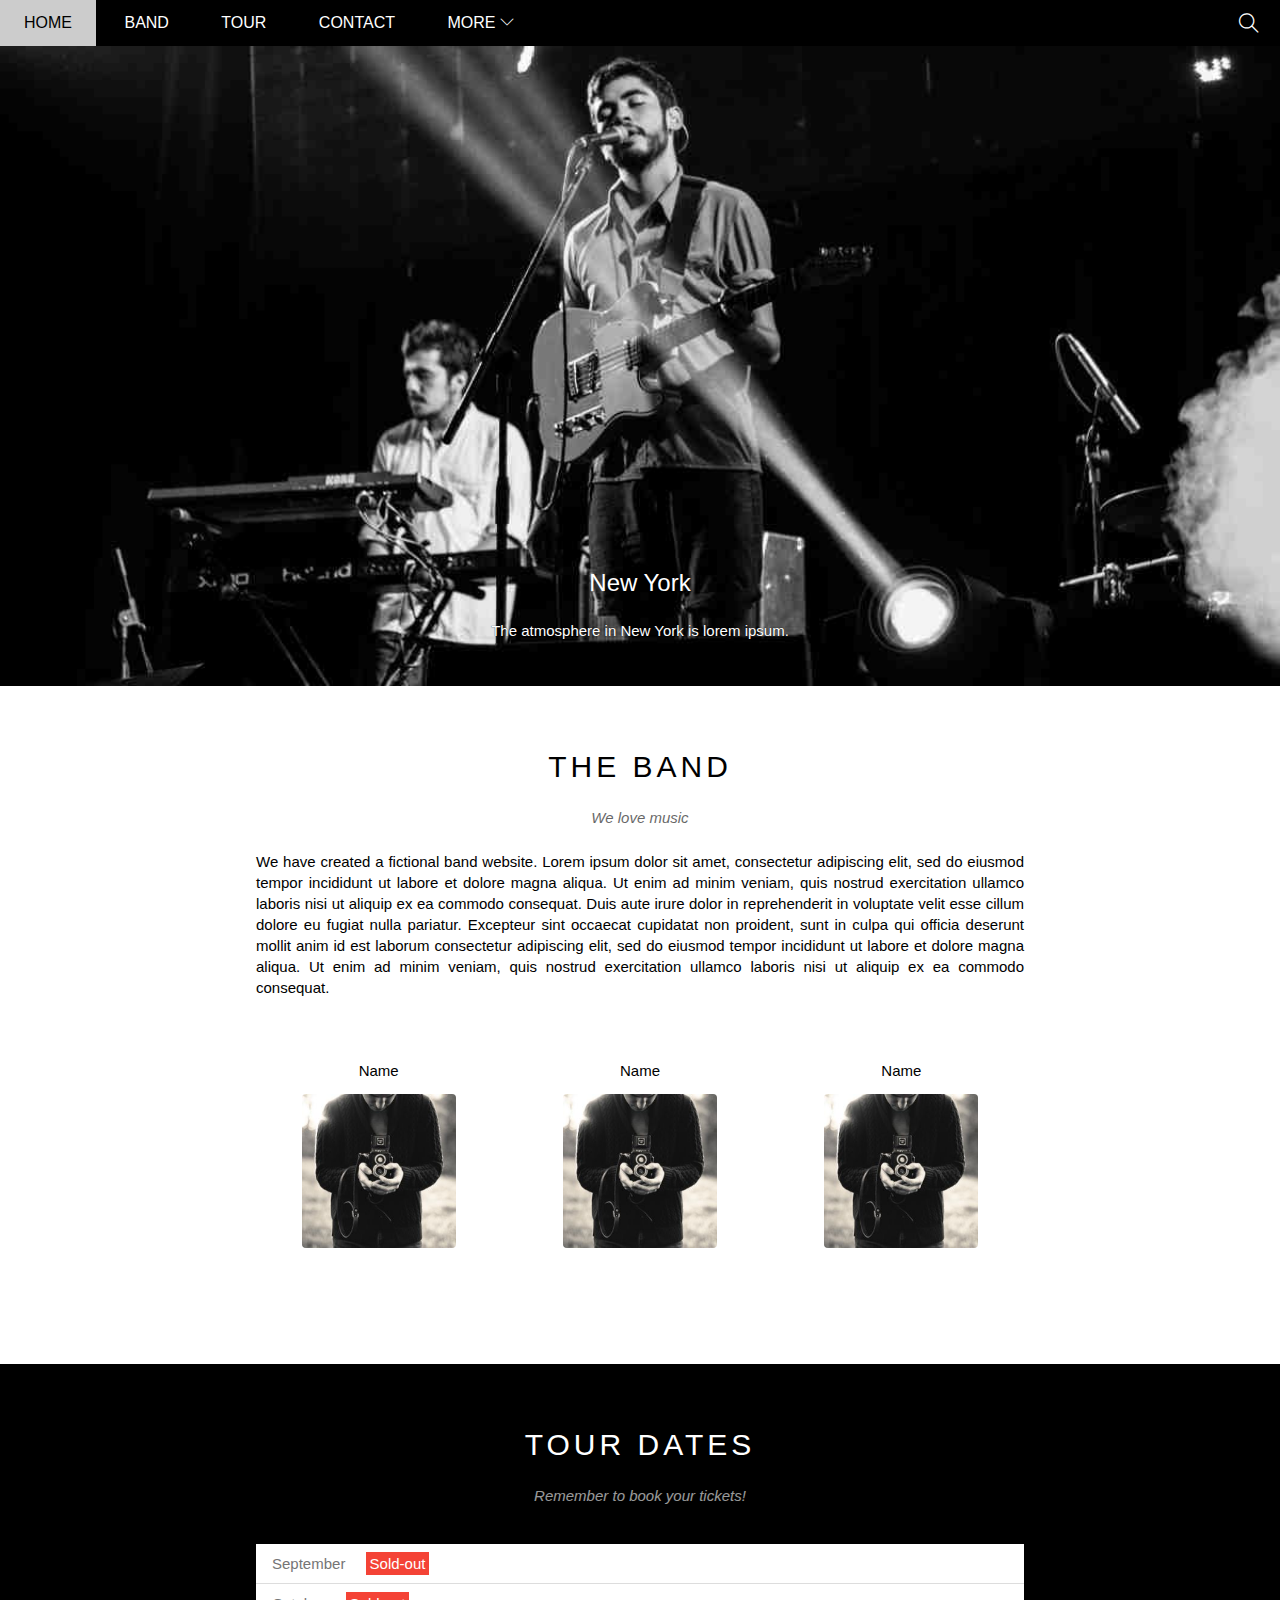
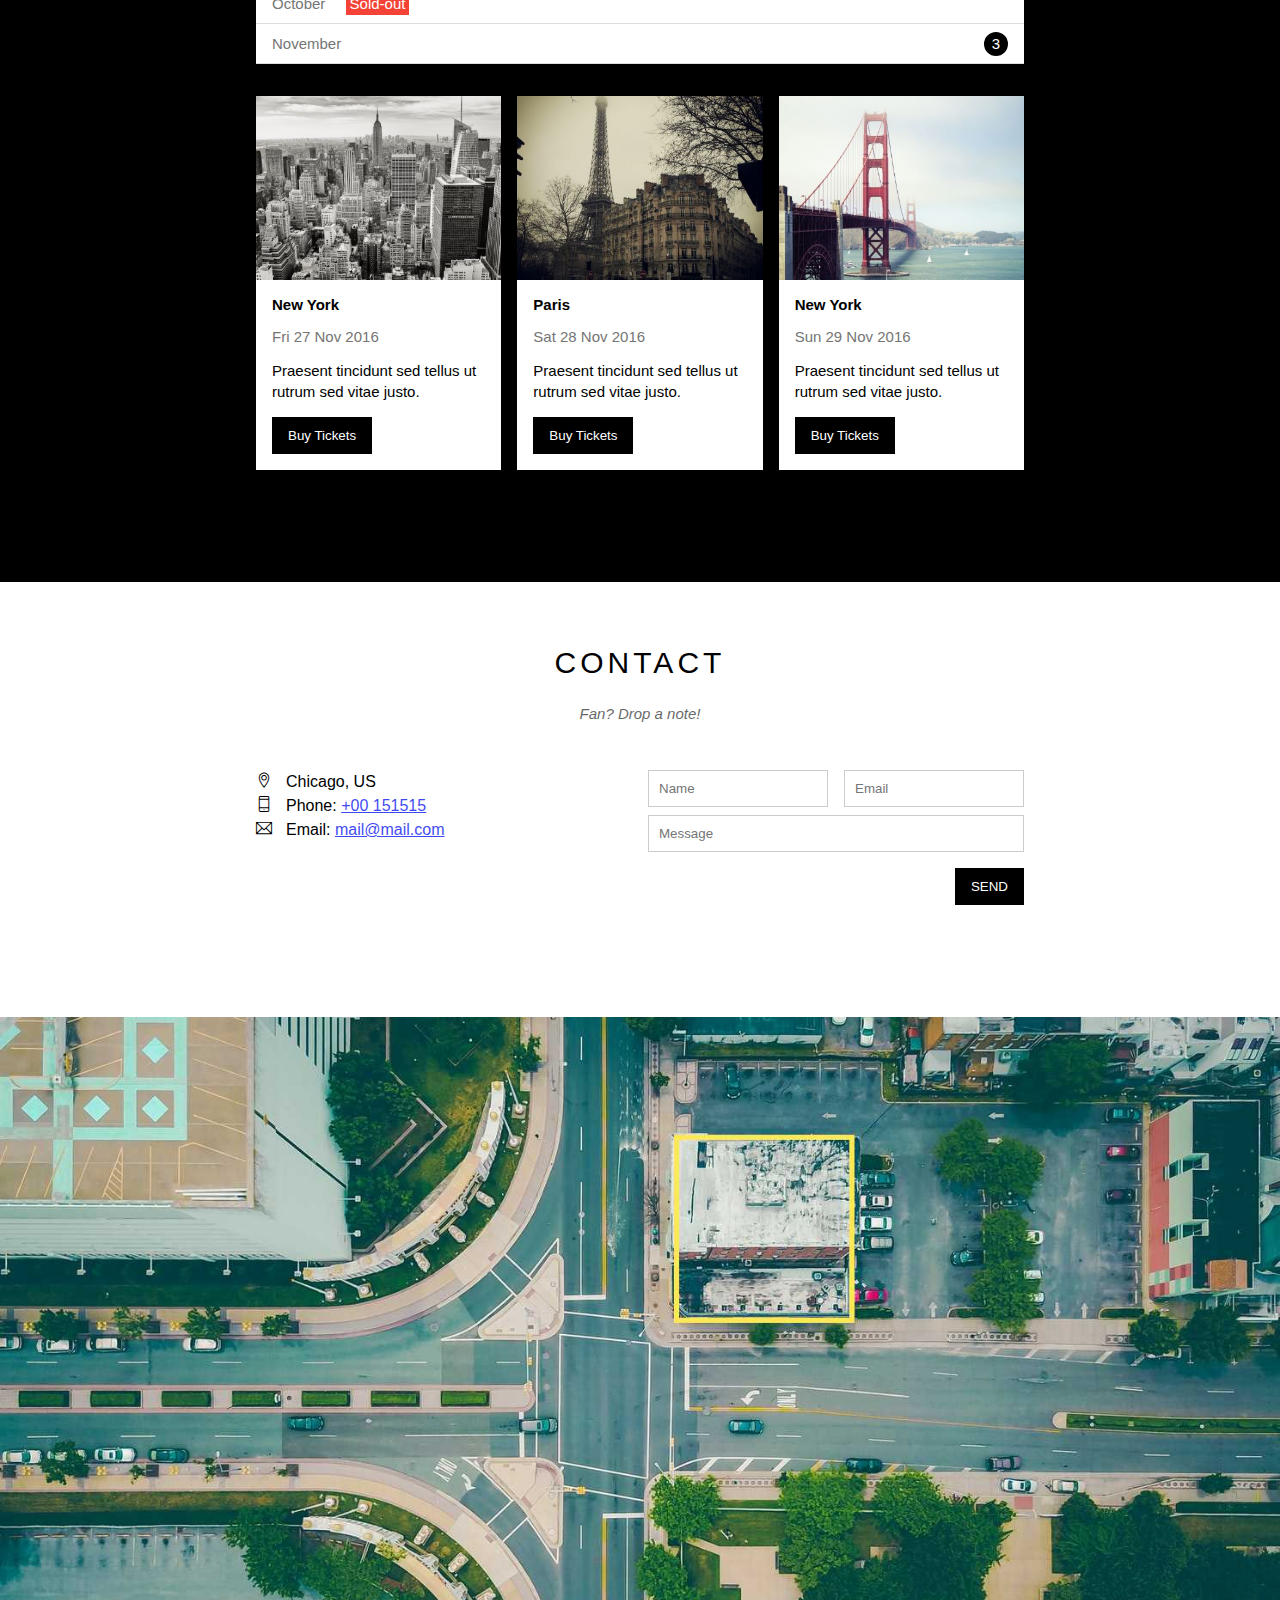
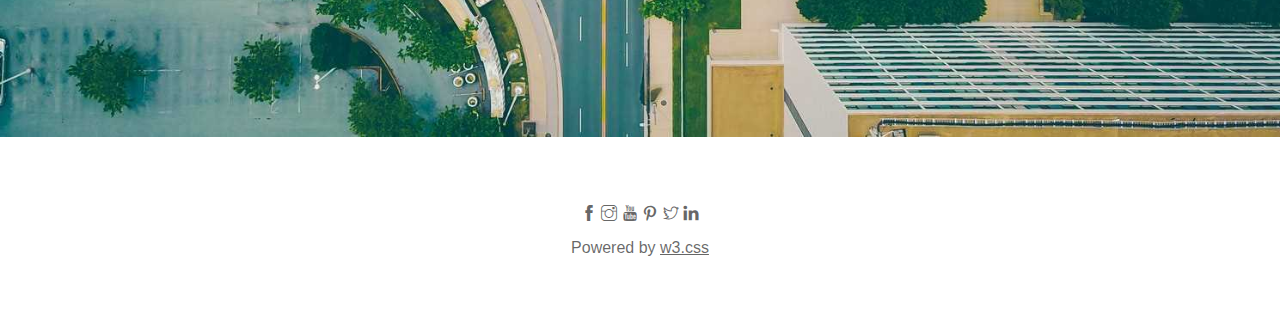
<file: index.html>
<!DOCTYPE html>
<html lang="en">
<head>
    <meta charset="UTF-8">
    <meta name="viewport" content="width=device-width, initial-scale=1.0">
    <title>The band</title>
    <link rel="stylesheet" href="./assets/css/style.css">
    <link rel="stylesheet" href="./assets/css/responsive.css">
    <link rel="stylesheet" href="./assets/img/themify-icons/themify-icons.css">
</head>
<body>
    <div id="main">
        <div id="header">
            <!-- Begin: Nav -->
            <ul id="nav">
                <li><a href="#">Home</a></li>
                <li><a href="#band">Band</a></li>
                <li><a href="#tour">Tour</a></li>
                <li><a href="#contact">Contact</a></li>
                <li>
                    <a href="#">
                        More
                        <i class="nav-arrow-down ti-angle-down"></i>
                    </a>
                    <ul class="subnav">
                        <li><a href="#">Merchandise</a></li>
                        <li><a href="#">Extras</a></li>
                        <li><a href="#">Meida</a></li>
                    </ul>
                </li>
            </ul>
            <!-- End: Nav-->

            <!-- Mobile menu button -->
            <div id="mobile-menu" class="mobile-menu-btn">
                <i class="menu-icon ti-menu"></i>
            </div>

            <!-- Search button -->
             <div class="search-btn">
                <i class="search-icon ti-search"></i>
             </div>
        </div>

        <div id="slider">
            <div class="text-content">
                <h2 class="text-heading">New York</h2>
                <div class="text-description">The atmosphere in New York is lorem ipsum.</div>
            </div>
        </div>

        <div id="content">
            <!-- Band section -->
            <div id="band" class="content-section">
                <h2 class="section-heading">THE BAND</h2>
                <p class="section-sub-heading">We love music</p>
                <p class="about-text">We have created a fictional band website. Lorem ipsum dolor sit amet, consectetur adipiscing elit, sed do eiusmod tempor incididunt ut labore et dolore magna aliqua. Ut enim ad minim veniam, quis nostrud exercitation ullamco laboris nisi ut aliquip ex ea commodo consequat. Duis aute irure dolor in reprehenderit in voluptate velit esse cillum dolore eu fugiat nulla pariatur. Excepteur sint occaecat cupidatat non proident, sunt in culpa qui officia deserunt mollit anim id est laborum consectetur adipiscing elit, sed do eiusmod tempor incididunt ut labore et dolore magna aliqua. Ut enim ad minim veniam, quis nostrud exercitation ullamco laboris nisi ut aliquip ex ea commodo consequat.
                </p>                
                <div class="row members-list">
                    <div class="col col-third s-col-full mt-32 text-center">
                        <p class="member-name">Name</p>
                        <img src="./assets/img/band/member1.jpg" alt="" class="member-img">
                    </div>
                    <div class="col col-third s-col-full mt-32 text-center">
                        <p class="member-name">Name</p>
                        <img src="./assets/img/band/member1.jpg" alt="" class="member-img">
                    </div>
                    <div class="col col-third s-col-full mt-32 text-center">
                        <p class="member-name">Name</p>
                        <img src="./assets/img/band/member1.jpg" alt="" class="member-img">
                    </div>
                </div>
            </div>

            <!-- Tour section -->
             <div id="tour" class="tour-section">
                 <div class="content-section">
                    <h2 class="section-heading text-while">TOUR DATES</h2>
                    <p class="section-sub-heading text-while">Remember to book your tickets!</p>
                    <!-- Tickets -->
             <ul class="tickets-list">
                <li>September <span class="sold-out">Sold-out</span></li>
                <li>October <span class="sold-out">Sold-out</span></li>
                <li>November <span class="quantity">3</span></li>
             </ul>

             <!-- Places -->
              <div class="row places-list">
                <div class="col col-third s-col-full mt-16">
                    <img src="./assets/img/places/place1.jpg" alt="New York" class="place-img">
                    <div class="place-body">
                        <h3 class="place-heading">New York</h3>
                        <p class="place-time">Fri 27 Nov 2016</p>
                        <p class="place-desc">Praesent tincidunt sed tellus ut rutrum sed vitae justo.</p>
                        <button class="btn s-full-width js-buy-ticket">Buy Tickets</button>
                    </div>
                </div>
                <div class="col col-third s-col-full mt-16">
                    <img src="./assets/img/places/place2.jpg" alt="Paris" class="place-img">
                    <div class="place-body">
                        <h3 class="place-heading">Paris</h3>
                        <p class="place-time">Sat 28 Nov 2016</p>
                        <p class="place-desc">Praesent tincidunt sed tellus ut rutrum sed vitae justo.</p>
                        <button class="btn s-full-width js-buy-ticket">Buy Tickets</button>
                    </div>
                </div>
                <div class="col col-third s-col-full mt-16">
                    <img src="./assets/img/places/place3.jpg" alt="San Francisco" class="place-img">
                    <div class="place-body">
                        <h3 class="place-heading">New York</h3>
                        <p class="place-time">Sun 29 Nov 2016</p>
                        <p class="place-desc">Praesent tincidunt sed tellus ut rutrum sed vitae justo.</p>
                        <button class="btn s-full-width js-buy-ticket">Buy Tickets</button>
                    </div>
                </div>
              </div>
            </div>
             
            </div>

            <!-- Begin: Contact section -->
            <div id="contact" class="content-section">
                <h2 class="section-heading">CONTACT</h2>
                <p class="section-sub-heading">Fan? Drop a note!</p>

                <div class="row contact-content">
                    <div class="col col-half s-col-full contact-info">
                        <p><i class="ti-location-pin"></i>Chicago, US</p>
                        <p><i class="ti-mobile"></i>Phone: <a href="tel:+00 151515">+00 151515</a></p>
                        <p><i class="ti-email"></i>Email: <a href="mailto:mail@mail.com">mail@mail.com</a></p>
                    </div>
                    <div class="col col-half s-col-full contact-form">
                        <form action="">
                            <div class="row">
                                <div class="col col-half s-col-full">
                                    <input type="text" name="" placeholder="Name" required id="" class="form-control">
                                </div>
                                <div class="col col-half s-col-full s-mt-8">
                                    <input type="email" name="" placeholder="Email" required id="" class="form-control">
                                </div>
                            </div>
                            <div class="row mt-8">
                                <div class="col col-full">
                                    <input type="text" name="" placeholder="Message" required id="" class="form-control">
                                </div>
                            </div>
                            <input class="contact-submit-btn btn pull-right mt-16 s-full-width" type="submit" value="SEND">
                        </form>
                    </div>
                </div>
            </div>
            <!-- End: Contact section -->
             
            <div class="map-section">
                <img src="./assets/img/map.jpg" alt="Map">
            </div>
        </div>

        <div id="footer">
            <div class="socials-list">
                <a href=""><i class="ti-facebook"></i></a>
                <a href=""><i class="ti-instagram"></i></a>
                <a href=""><i class="ti-youtube"></i></a>
                <a href=""><i class="ti-pinterest"></i></a>
                <a href=""><i class="ti-twitter"></i></a>
                <a href=""><i class="ti-linkedin"></i></a>
            </div>
            <p class="copyright">Powered by <a href="">w3.css</a></p>
        </div>
            
    <div class="modal js-modal">
        <div class="modal-container js-modal-container">
            <div class="modal-close js-modal-close">
                <i class="modal-close ti-close"></i>
            </div>
            <header class="modal-header">
                <i class="modal-heading-icon ti-bag"></i>
                Tickets
            </header>

            <div class="modal-body">
                <label for="quantity" class="modal-label">
                    <i class="ti-shopping-cart"></i>
                    Tickets, $15 per person
                </label>
                <input id="quantity" type="text" class="modal-input" placeholder="How many?">

                <label for="ticket-email" class="modal-label">
                    <i class="ti-user"></i>
                    Send To
                </label>
                <input id="ticket-email" type="email" class="modal-input" placeholder="Enter email">

                <button id="buy-tickets">
                    Pay <i class="ti-check"></i>
                </button>
            </div>

            <footer class="modal-footer">
                <p class="modal-help">Need <a href="">help?</a></p>
            </footer>
        </div>
    </div>
    <script>
        var header = document.getElementById('header');
        var mobileMenu = document.getElementById('mobile-menu');
        var headerHeight = header.clientHeight;

        // Đóng/mở mobile menu
        mobileMenu.onclick = function() {
            var isClosed = header.cleintHeight === headerHeight;
            if (isClosed) {
                header.style.height = 'auto';
            } else {
                header.style.height = null;
            }
        }

        // Tự động đóng khi chọn menu
        var menuItems = document.querySelectorAll('#nav li a[href*="#"]');
        for (var i = 0; i < menuItems.length; i++) {
            var menuItem = menuItems[i];
            
            menuItem.onclick = function(event) {
                var isParentMenu = this.nextElementSibling && this.nextElementSibling.classList.contains('subnav');
                if (!isParentMenu) {
                    header.style.height = null;
                } else {
                    event.preventDefault();
                }
            }
        }
    </script>

    <script>
        const buyBtns = document.querySelectorAll('.js-buy-ticket')
        const modal = document.querySelector('.js-modal')
        const modalContainer = document.querySelector('.js-modal-container')
        const modalClose = document.querySelector('.js-modal-close')

        // Hàm hiển thị modal mua vé (thêm class open vào modal)
        function showByTickets() {
            modal.classList.add('open')
        }
        
        // Hàm ẩn modal mua vé (gỡ bỏ class open của modal)
        function hideByTickets() {
            modal.classList.remove('open')
        }

        // Lặp qua từng thẻ button và nghe hành vi click
        for (const buyBtn of buyBtns) {
            buyBtn.addEventListener('click', showByTickets)
        }

        // Nghe hành vi click vào button close  
        modalClose.addEventListener('click', hideByTickets)

        modal.addEventListener('click', hideByTickets)

        modalContainer.addEventListener('click', function(event) {
            event.stopPropagation()
        })
    </script>

    <script>
        var header = document.getElementById('header');
        var mobileMenu = document.getElementById('mobile-menu');
        var headerHeight = header.clientHeight;

        mobileMenu.onclick = function() {
            var isClosed = header.clientHeight === headerHeight;
            if (isClosed) {
                header.style.height = 'auto';
            } else {
                header.style.height = null;
            }
        }
    </script>
</body>
</html>
</file>
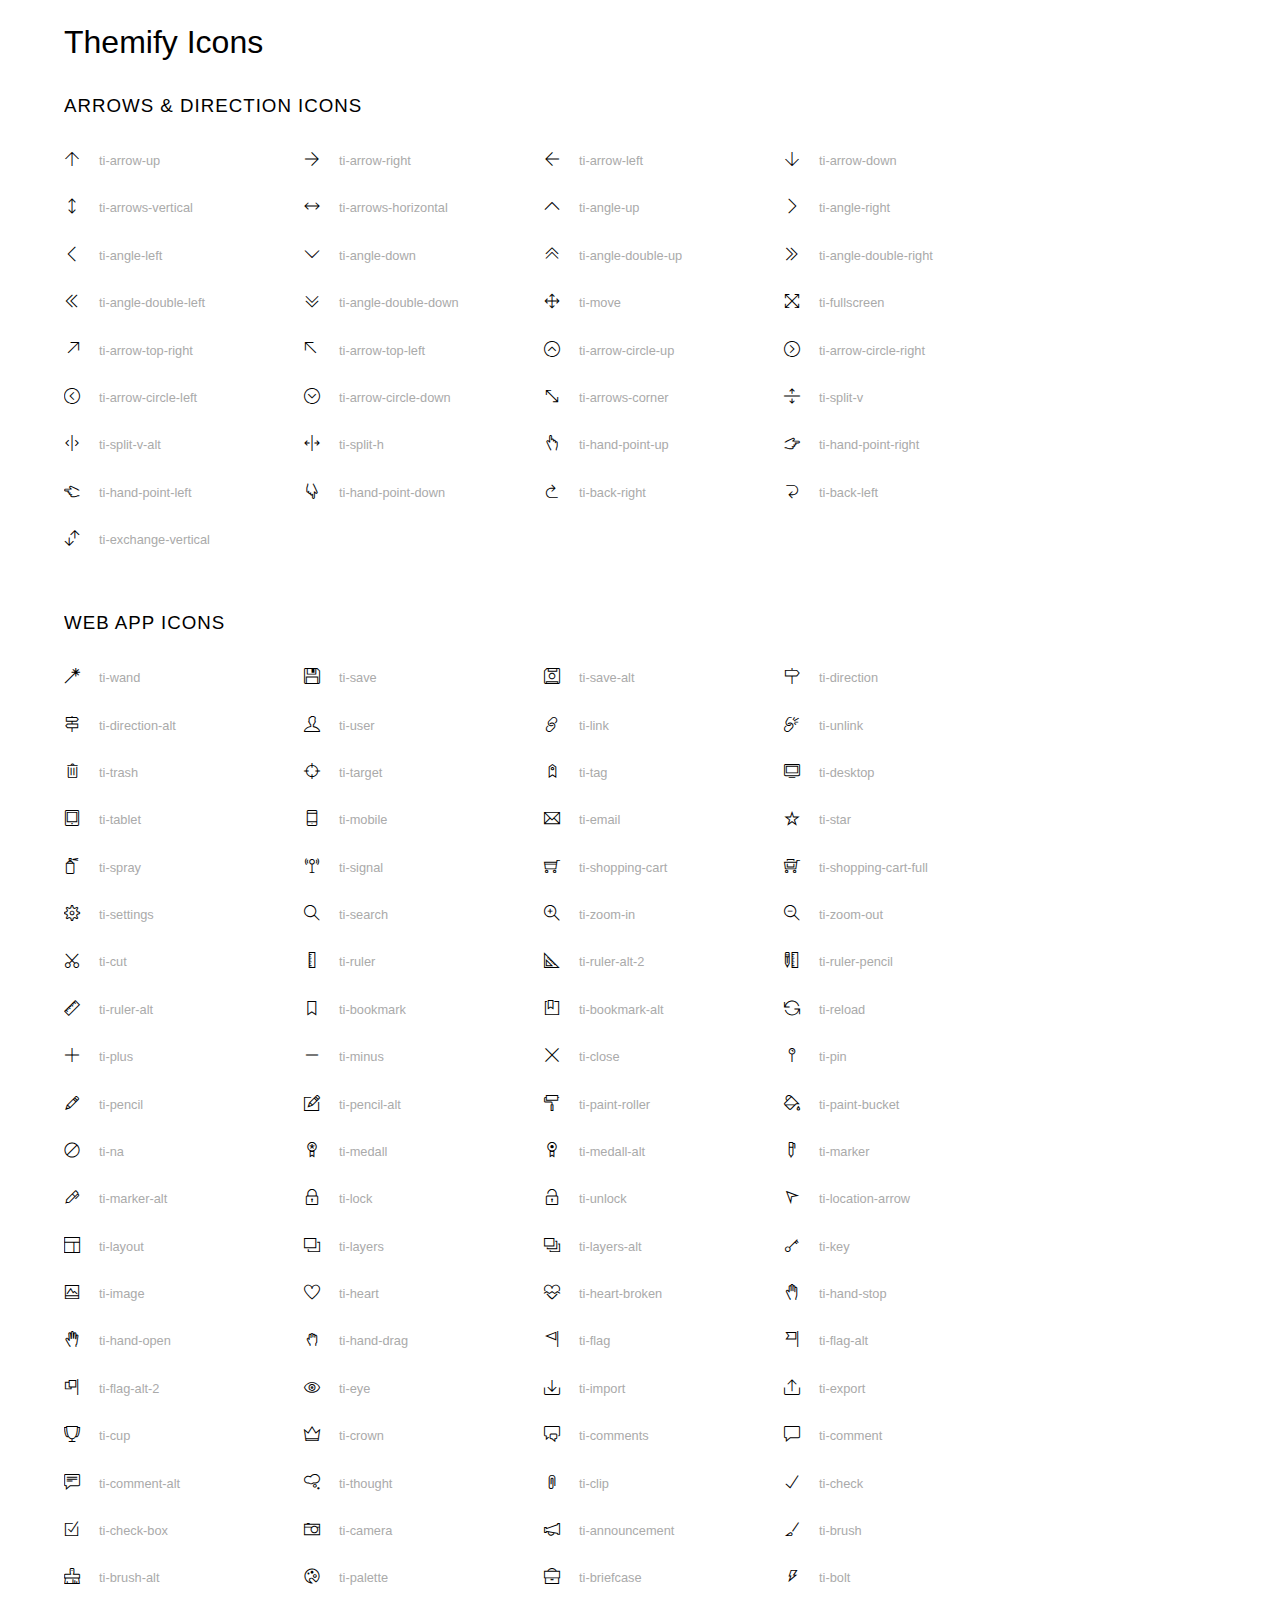
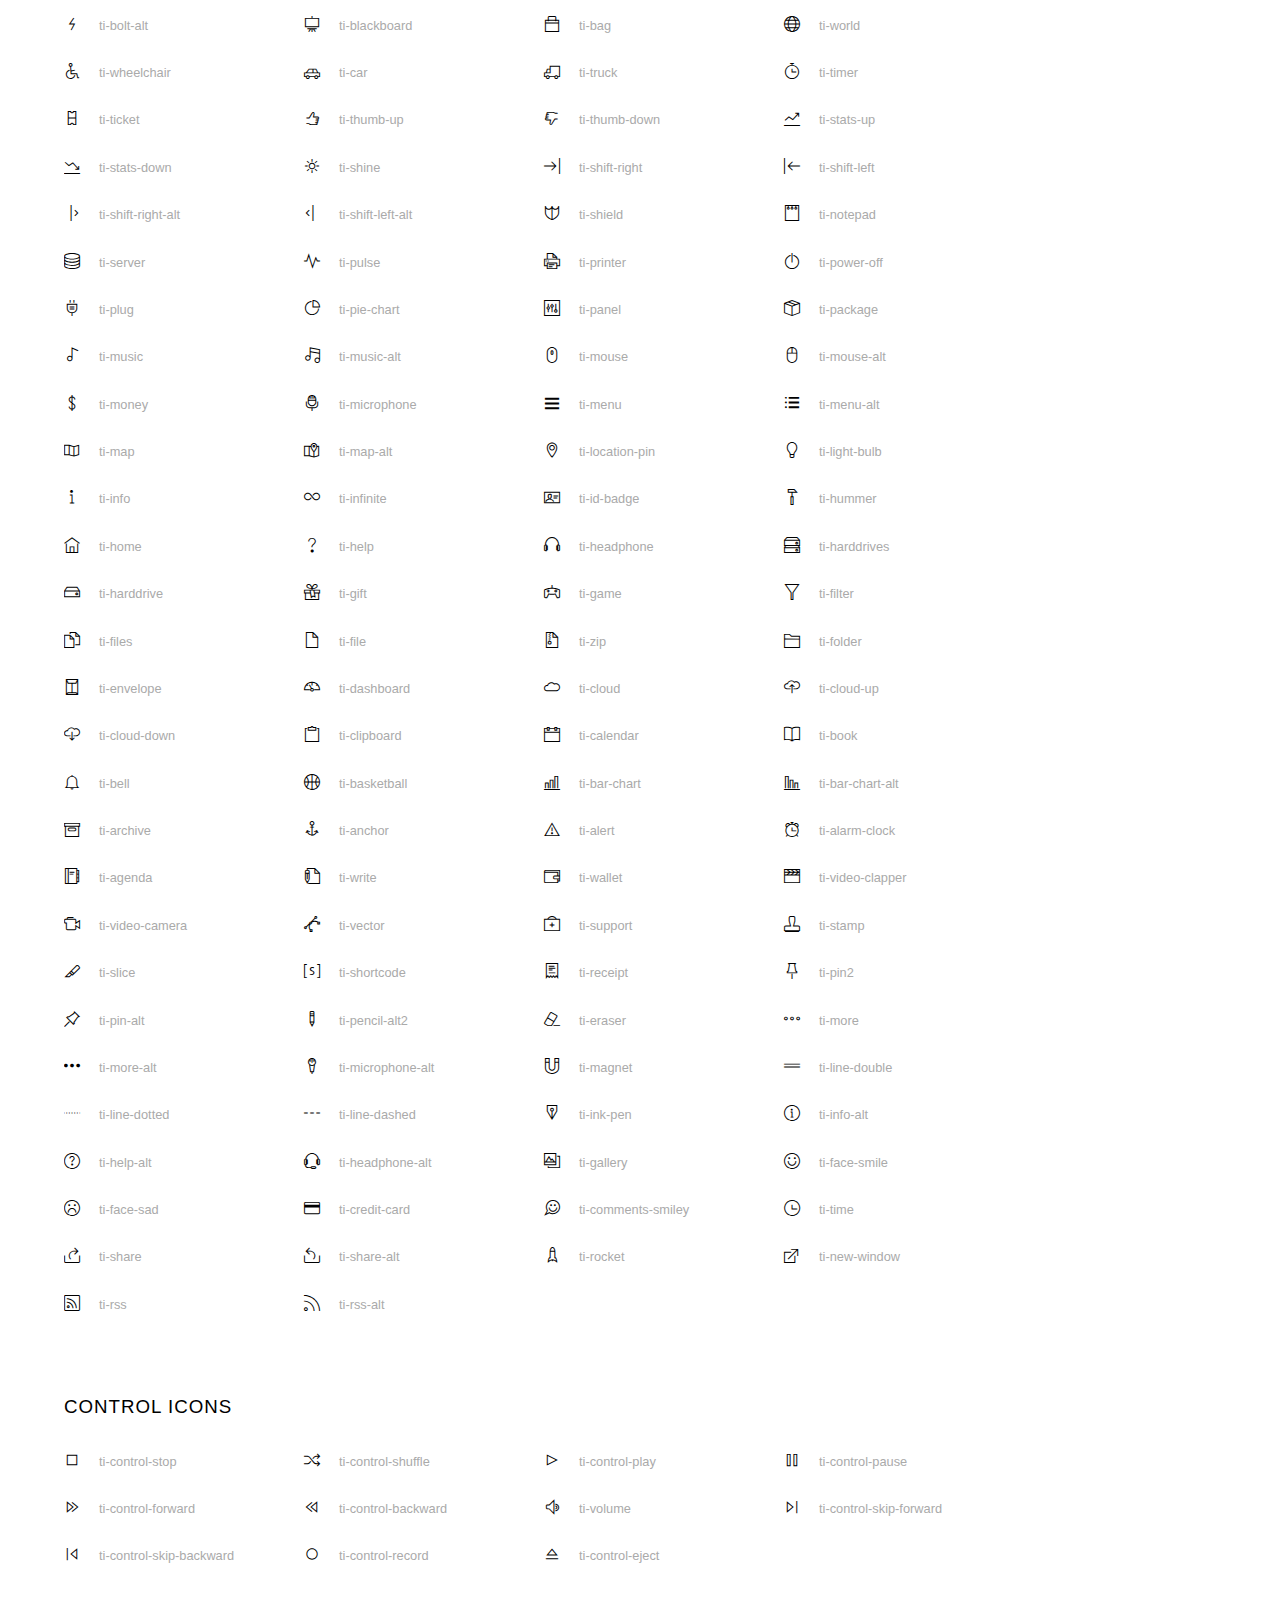
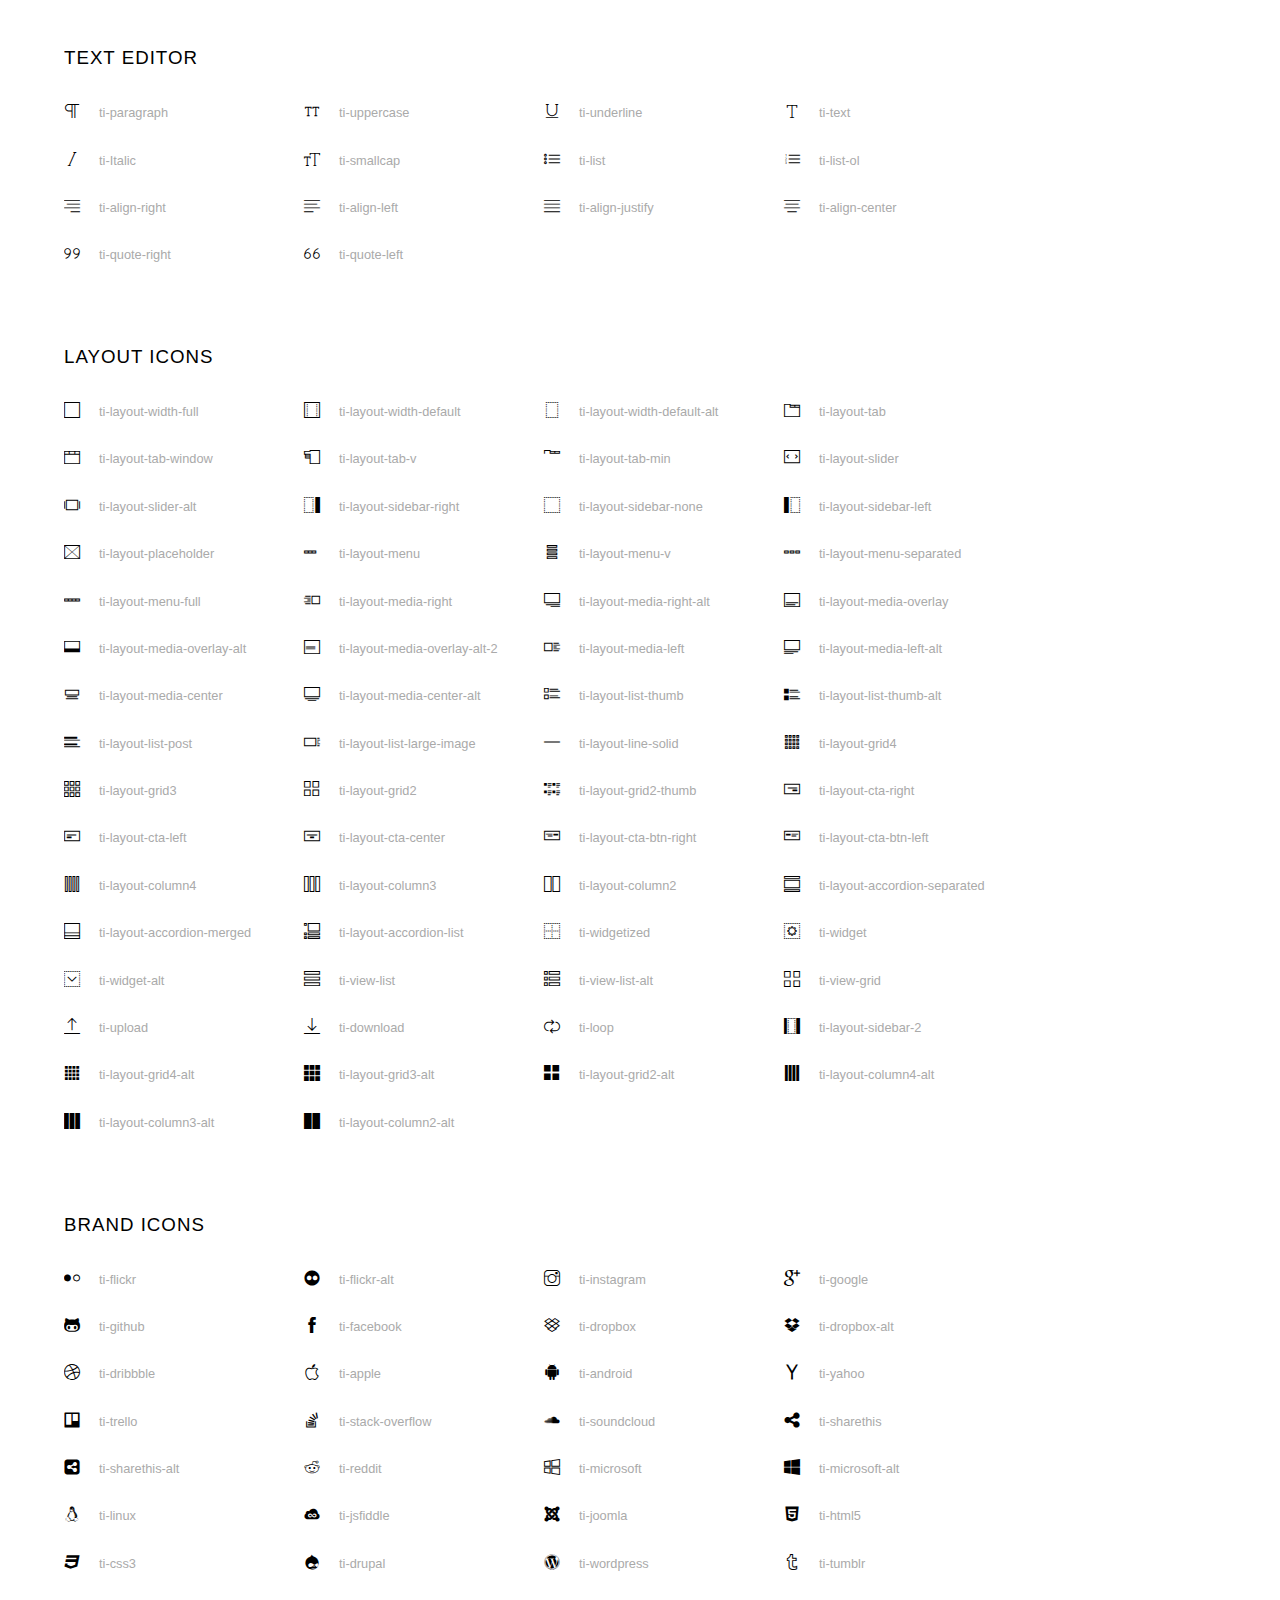
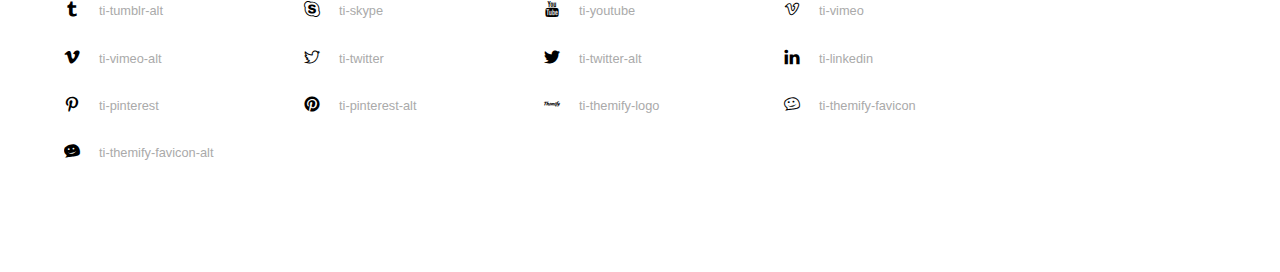
<file: assets/img/themify-icons/index.html>
<!doctype html>
<html>
<head>
	<meta charset="utf-8">
	<title>Themify Icon Font</title>
	<meta name="viewport" content="width=device-width">
	<link rel="stylesheet" href="demo-files/demo.css">
	<link rel="stylesheet" href="themify-icons.css">
	<!--[if lt IE 8]><!-->
	<link rel="stylesheet" href="ie7/ie7.css">
	<!--<![endif]-->
</head>
<body>
	<h1>Themify Icons</h1>

	<div class="icon-section">

		<div class="icon-section">
			<h3>Arrows &amp; Direction Icons </h3>

			<div class="icon-container">
				<span class="ti-arrow-up"></span><span class="icon-name"> ti-arrow-up</span>
			</div>
			<div class="icon-container">
				<span class="ti-arrow-right"></span><span class="icon-name"> ti-arrow-right</span>
			</div>
			<div class="icon-container">
				<span class="ti-arrow-left"></span><span class="icon-name"> ti-arrow-left</span>
			</div>
			<div class="icon-container">
				<span class="ti-arrow-down"></span><span class="icon-name"> ti-arrow-down</span>
			</div>
			<div class="icon-container">
				<span class="ti-arrows-vertical"></span><span class="icon-name"> ti-arrows-vertical</span>
			</div>
			<div class="icon-container">
				<span class="ti-arrows-horizontal"></span><span class="icon-name"> ti-arrows-horizontal</span>
			</div>
			<div class="icon-container">
				<span class="ti-angle-up"></span><span class="icon-name"> ti-angle-up</span>
			</div>
			<div class="icon-container">
				<span class="ti-angle-right"></span><span class="icon-name"> ti-angle-right</span>
			</div>
			<div class="icon-container">
				<span class="ti-angle-left"></span><span class="icon-name"> ti-angle-left</span>
			</div>
			<div class="icon-container">
				<span class="ti-angle-down"></span><span class="icon-name"> ti-angle-down</span>
			</div>	
			<div class="icon-container">
				<span class="ti-angle-double-up"></span><span class="icon-name"> ti-angle-double-up</span>
			</div>
			<div class="icon-container">
				<span class="ti-angle-double-right"></span><span class="icon-name"> ti-angle-double-right</span>
			</div>
			<div class="icon-container">
				<span class="ti-angle-double-left"></span><span class="icon-name"> ti-angle-double-left</span>
			</div>
			<div class="icon-container">
				<span class="ti-angle-double-down"></span><span class="icon-name"> ti-angle-double-down</span>
			</div>					
			<div class="icon-container">
				<span class="ti-move"></span><span class="icon-name"> ti-move</span>
			</div>
			<div class="icon-container">
				<span class="ti-fullscreen"></span><span class="icon-name"> ti-fullscreen</span>
			</div>
			<div class="icon-container">
				<span class="ti-arrow-top-right"></span><span class="icon-name"> ti-arrow-top-right</span>
			</div>
			<div class="icon-container">
				<span class="ti-arrow-top-left"></span><span class="icon-name"> ti-arrow-top-left</span>
			</div>
			<div class="icon-container">
				<span class="ti-arrow-circle-up"></span><span class="icon-name"> ti-arrow-circle-up</span>
			</div>
			<div class="icon-container">
				<span class="ti-arrow-circle-right"></span><span class="icon-name"> ti-arrow-circle-right</span>
			</div>
			<div class="icon-container">
				<span class="ti-arrow-circle-left"></span><span class="icon-name"> ti-arrow-circle-left</span>
			</div>
			<div class="icon-container">
				<span class="ti-arrow-circle-down"></span><span class="icon-name"> ti-arrow-circle-down</span>
			</div>
			<div class="icon-container">
				<span class="ti-arrows-corner"></span><span class="icon-name"> ti-arrows-corner</span>
			</div>
			<div class="icon-container">
				<span class="ti-split-v"></span><span class="icon-name"> ti-split-v</span>
			</div>

			<div class="icon-container">
				<span class="ti-split-v-alt"></span><span class="icon-name"> ti-split-v-alt</span>
			</div>
			<div class="icon-container">
				<span class="ti-split-h"></span><span class="icon-name"> ti-split-h</span>
			</div>
			<div class="icon-container">
				<span class="ti-hand-point-up"></span><span class="icon-name"> ti-hand-point-up</span>
			</div>
			<div class="icon-container">
				<span class="ti-hand-point-right"></span><span class="icon-name"> ti-hand-point-right</span>
			</div>
			<div class="icon-container">
				<span class="ti-hand-point-left"></span><span class="icon-name"> ti-hand-point-left</span>
			</div>
			<div class="icon-container">
				<span class="ti-hand-point-down"></span><span class="icon-name"> ti-hand-point-down</span>
			</div>
			<div class="icon-container">
				<span class="ti-back-right"></span><span class="icon-name"> ti-back-right</span>
			</div>
			<div class="icon-container">
				<span class="ti-back-left"></span><span class="icon-name"> ti-back-left</span>
			</div>
			<div class="icon-container">
				<span class="ti-exchange-vertical"></span><span class="icon-name"> ti-exchange-vertical</span>
			</div>

		</div> <!-- Arrows Icons -->



		<h3>Web App Icons</h3>
		
		<div class="icon-section">

			<div class="icon-container">
				<span class="ti-wand"></span><span class="icon-name"> ti-wand</span>
			</div>
			<div class="icon-container">
				<span class="ti-save"></span><span class="icon-name"> ti-save</span>
			</div>
			<div class="icon-container">
				<span class="ti-save-alt"></span><span class="icon-name"> ti-save-alt</span>
			</div>

			<div class="icon-container">
				<span class="ti-direction"></span><span class="icon-name"> ti-direction</span>
			</div>
			<div class="icon-container">
				<span class="ti-direction-alt"></span><span class="icon-name"> ti-direction-alt</span>
			</div>
			<div class="icon-container">
				<span class="ti-user"></span><span class="icon-name"> ti-user</span>
			</div>
			<div class="icon-container">
				<span class="ti-link"></span><span class="icon-name"> ti-link</span>
			</div>
			<div class="icon-container">
				<span class="ti-unlink"></span><span class="icon-name"> ti-unlink</span>
			</div>
			<div class="icon-container">
				<span class="ti-trash"></span><span class="icon-name"> ti-trash</span>
			</div>
			<div class="icon-container">
				<span class="ti-target"></span><span class="icon-name"> ti-target</span>
			</div>
			<div class="icon-container">
				<span class="ti-tag"></span><span class="icon-name"> ti-tag</span>
			</div>
			<div class="icon-container">
				<span class="ti-desktop"></span><span class="icon-name"> ti-desktop</span>
			</div>
			<div class="icon-container">
				<span class="ti-tablet"></span><span class="icon-name"> ti-tablet</span>
			</div>
			<div class="icon-container">
				<span class="ti-mobile"></span><span class="icon-name"> ti-mobile</span>
			</div>
			<div class="icon-container">
				<span class="ti-email"></span><span class="icon-name"> ti-email</span>
			</div>	
			<div class="icon-container">
				<span class="ti-star"></span><span class="icon-name"> ti-star</span>
			</div>
			<div class="icon-container">
				<span class="ti-spray"></span><span class="icon-name"> ti-spray</span>
			</div>
			<div class="icon-container">
				<span class="ti-signal"></span><span class="icon-name"> ti-signal</span>
			</div>
			<div class="icon-container">
				<span class="ti-shopping-cart"></span><span class="icon-name"> ti-shopping-cart</span>
			</div>
			<div class="icon-container">
				<span class="ti-shopping-cart-full"></span><span class="icon-name"> ti-shopping-cart-full</span>
			</div>
			<div class="icon-container">
				<span class="ti-settings"></span><span class="icon-name"> ti-settings</span>
			</div>
			<div class="icon-container">
				<span class="ti-search"></span><span class="icon-name"> ti-search</span>
			</div>
			<div class="icon-container">
				<span class="ti-zoom-in"></span><span class="icon-name"> ti-zoom-in</span>
			</div>
			<div class="icon-container">
				<span class="ti-zoom-out"></span><span class="icon-name"> ti-zoom-out</span>
			</div>
			<div class="icon-container">
				<span class="ti-cut"></span><span class="icon-name"> ti-cut</span>
			</div>
			<div class="icon-container">
				<span class="ti-ruler"></span><span class="icon-name"> ti-ruler</span>
			</div>
			<div class="icon-container">
				<span class="ti-ruler-alt-2"></span><span class="icon-name"> ti-ruler-alt-2</span>
			</div>			
			<div class="icon-container">
				<span class="ti-ruler-pencil"></span><span class="icon-name"> ti-ruler-pencil</span>
			</div>
			<div class="icon-container">
				<span class="ti-ruler-alt"></span><span class="icon-name"> ti-ruler-alt</span>
			</div>
			<div class="icon-container">
				<span class="ti-bookmark"></span><span class="icon-name"> ti-bookmark</span>
			</div>
			<div class="icon-container">
				<span class="ti-bookmark-alt"></span><span class="icon-name"> ti-bookmark-alt</span>
			</div>
			<div class="icon-container">
				<span class="ti-reload"></span><span class="icon-name"> ti-reload</span>
			</div>
			<div class="icon-container">
				<span class="ti-plus"></span><span class="icon-name"> ti-plus</span>
			</div>
			<div class="icon-container">
				<span class="ti-minus"></span><span class="icon-name"> ti-minus</span>
			</div>
			<div class="icon-container">
				<span class="ti-close"></span><span class="icon-name"> ti-close</span>
			</div>			
			<div class="icon-container">
				<span class="ti-pin"></span><span class="icon-name"> ti-pin</span>
			</div>
			<div class="icon-container">
				<span class="ti-pencil"></span><span class="icon-name"> ti-pencil</span>
			</div>
					
		  	<div class="icon-container">
				<span class="ti-pencil-alt"></span><span class="icon-name"> ti-pencil-alt</span>
			</div>
			<div class="icon-container">
				<span class="ti-paint-roller"></span><span class="icon-name"> ti-paint-roller</span>
			</div>
			<div class="icon-container">
				<span class="ti-paint-bucket"></span><span class="icon-name"> ti-paint-bucket</span>
			</div>
			<div class="icon-container">
				<span class="ti-na"></span><span class="icon-name"> ti-na</span>
			</div>
			<div class="icon-container">
				<span class="ti-medall"></span><span class="icon-name"> ti-medall</span>
			</div>
			<div class="icon-container">
				<span class="ti-medall-alt"></span><span class="icon-name"> ti-medall-alt</span>
			</div>
			<div class="icon-container">
				<span class="ti-marker"></span><span class="icon-name"> ti-marker</span>
			</div>
			<div class="icon-container">
				<span class="ti-marker-alt"></span><span class="icon-name"> ti-marker-alt</span>
			</div>

			<div class="icon-container">
				<span class="ti-lock"></span><span class="icon-name"> ti-lock</span>
			</div>
			<div class="icon-container">
				<span class="ti-unlock"></span><span class="icon-name"> ti-unlock</span>
			</div>
			<div class="icon-container">
				<span class="ti-location-arrow"></span><span class="icon-name"> ti-location-arrow</span>
			</div>
			<div class="icon-container">
				<span class="ti-layout"></span><span class="icon-name"> ti-layout</span>
			</div>
			<div class="icon-container">
				<span class="ti-layers"></span><span class="icon-name"> ti-layers</span>
			</div>
			<div class="icon-container">
				<span class="ti-layers-alt"></span><span class="icon-name"> ti-layers-alt</span>
			</div>
			<div class="icon-container">
				<span class="ti-key"></span><span class="icon-name"> ti-key</span>
			</div>
			<div class="icon-container">
				<span class="ti-image"></span><span class="icon-name"> ti-image</span>
			</div>
			<div class="icon-container">
				<span class="ti-heart"></span><span class="icon-name"> ti-heart</span>
			</div>
			<div class="icon-container">
				<span class="ti-heart-broken"></span><span class="icon-name"> ti-heart-broken</span>
			</div>
			<div class="icon-container">
				<span class="ti-hand-stop"></span><span class="icon-name"> ti-hand-stop</span>
			</div>
			<div class="icon-container">
				<span class="ti-hand-open"></span><span class="icon-name"> ti-hand-open</span>
			</div>
			<div class="icon-container">
				<span class="ti-hand-drag"></span><span class="icon-name"> ti-hand-drag</span>
			</div>
			<div class="icon-container">
				<span class="ti-flag"></span><span class="icon-name"> ti-flag</span>
			</div>
			<div class="icon-container">
				<span class="ti-flag-alt"></span><span class="icon-name"> ti-flag-alt</span>
			</div>
			<div class="icon-container">
				<span class="ti-flag-alt-2"></span><span class="icon-name"> ti-flag-alt-2</span>
			</div>
			<div class="icon-container">
				<span class="ti-eye"></span><span class="icon-name"> ti-eye</span>
			</div>
			<div class="icon-container">
				<span class="ti-import"></span><span class="icon-name"> ti-import</span>
			</div>			
			<div class="icon-container">
				<span class="ti-export"></span><span class="icon-name"> ti-export</span>
			</div>
			<div class="icon-container">
				<span class="ti-cup"></span><span class="icon-name"> ti-cup</span>
			</div>
			<div class="icon-container">
				<span class="ti-crown"></span><span class="icon-name"> ti-crown</span>
			</div>
			<div class="icon-container">
				<span class="ti-comments"></span><span class="icon-name"> ti-comments</span>
			</div>
			<div class="icon-container">
				<span class="ti-comment"></span><span class="icon-name"> ti-comment</span>
			</div>
			<div class="icon-container">
				<span class="ti-comment-alt"></span><span class="icon-name"> ti-comment-alt</span>
			</div>
			<div class="icon-container">
				<span class="ti-thought"></span><span class="icon-name"> ti-thought</span>
			</div>			
			<div class="icon-container">
				<span class="ti-clip"></span><span class="icon-name"> ti-clip</span>
			</div>

			<div class="icon-container">
				<span class="ti-check"></span><span class="icon-name"> ti-check</span>
			</div>
			<div class="icon-container">
				<span class="ti-check-box"></span><span class="icon-name"> ti-check-box</span>
			</div>
			<div class="icon-container">
				<span class="ti-camera"></span><span class="icon-name"> ti-camera</span>
			</div>
			<div class="icon-container">
				<span class="ti-announcement"></span><span class="icon-name"> ti-announcement</span>
			</div>
			<div class="icon-container">
				<span class="ti-brush"></span><span class="icon-name"> ti-brush</span>
			</div>
			<div class="icon-container">
				<span class="ti-brush-alt"></span><span class="icon-name"> ti-brush-alt</span>
			</div>
			<div class="icon-container">
				<span class="ti-palette"></span><span class="icon-name"> ti-palette</span>
			</div>			
			<div class="icon-container">
				<span class="ti-briefcase"></span><span class="icon-name"> ti-briefcase</span>
			</div>
			<div class="icon-container">
				<span class="ti-bolt"></span><span class="icon-name"> ti-bolt</span>
			</div>
			<div class="icon-container">
				<span class="ti-bolt-alt"></span><span class="icon-name"> ti-bolt-alt</span>
			</div>
			<div class="icon-container">
				<span class="ti-blackboard"></span><span class="icon-name"> ti-blackboard</span>
			</div>
			<div class="icon-container">
				<span class="ti-bag"></span><span class="icon-name"> ti-bag</span>
			</div>
			<div class="icon-container">
				<span class="ti-world"></span><span class="icon-name"> ti-world</span>
			</div>
			<div class="icon-container">
				<span class="ti-wheelchair"></span><span class="icon-name"> ti-wheelchair</span>
			</div>
			<div class="icon-container">
				<span class="ti-car"></span><span class="icon-name"> ti-car</span>
			</div>
			<div class="icon-container">
				<span class="ti-truck"></span><span class="icon-name"> ti-truck</span>
			</div>
			<div class="icon-container">
				<span class="ti-timer"></span><span class="icon-name"> ti-timer</span>
			</div>
			<div class="icon-container">
				<span class="ti-ticket"></span><span class="icon-name"> ti-ticket</span>
			</div>
			<div class="icon-container">
				<span class="ti-thumb-up"></span><span class="icon-name"> ti-thumb-up</span>
			</div>
			<div class="icon-container">
				<span class="ti-thumb-down"></span><span class="icon-name"> ti-thumb-down</span>
			</div>

			<div class="icon-container">
				<span class="ti-stats-up"></span><span class="icon-name"> ti-stats-up</span>
			</div>
			<div class="icon-container">
				<span class="ti-stats-down"></span><span class="icon-name"> ti-stats-down</span>
			</div>
			<div class="icon-container">
				<span class="ti-shine"></span><span class="icon-name"> ti-shine</span>
			</div>
			<div class="icon-container">
				<span class="ti-shift-right"></span><span class="icon-name"> ti-shift-right</span>
			</div>
			<div class="icon-container">
				<span class="ti-shift-left"></span><span class="icon-name"> ti-shift-left</span>
			</div>

			<div class="icon-container">
				<span class="ti-shift-right-alt"></span><span class="icon-name"> ti-shift-right-alt</span>
			</div>
			<div class="icon-container">
				<span class="ti-shift-left-alt"></span><span class="icon-name"> ti-shift-left-alt</span>
			</div>
			<div class="icon-container">
				<span class="ti-shield"></span><span class="icon-name"> ti-shield</span>
			</div>
			<div class="icon-container">
				<span class="ti-notepad"></span><span class="icon-name"> ti-notepad</span>
			</div>
			<div class="icon-container">
				<span class="ti-server"></span><span class="icon-name"> ti-server</span>
			</div>

			<div class="icon-container">
				<span class="ti-pulse"></span><span class="icon-name"> ti-pulse</span>
			</div>
			<div class="icon-container">
				<span class="ti-printer"></span><span class="icon-name"> ti-printer</span>
			</div>
			<div class="icon-container">
				<span class="ti-power-off"></span><span class="icon-name"> ti-power-off</span>
			</div>
			<div class="icon-container">
				<span class="ti-plug"></span><span class="icon-name"> ti-plug</span>
			</div>
			<div class="icon-container">
				<span class="ti-pie-chart"></span><span class="icon-name"> ti-pie-chart</span>
			</div>

			<div class="icon-container">
				<span class="ti-panel"></span><span class="icon-name"> ti-panel</span>
			</div>
			<div class="icon-container">
				<span class="ti-package"></span><span class="icon-name"> ti-package</span>
			</div>
			<div class="icon-container">
				<span class="ti-music"></span><span class="icon-name"> ti-music</span>
			</div>
			<div class="icon-container">
				<span class="ti-music-alt"></span><span class="icon-name"> ti-music-alt</span>
			</div>
			<div class="icon-container">
				<span class="ti-mouse"></span><span class="icon-name"> ti-mouse</span>
			</div>
			<div class="icon-container">
				<span class="ti-mouse-alt"></span><span class="icon-name"> ti-mouse-alt</span>
			</div>
			<div class="icon-container">
				<span class="ti-money"></span><span class="icon-name"> ti-money</span>
			</div>
			<div class="icon-container">
				<span class="ti-microphone"></span><span class="icon-name"> ti-microphone</span>
			</div>
			<div class="icon-container">
				<span class="ti-menu"></span><span class="icon-name"> ti-menu</span>
			</div>
			<div class="icon-container">
				<span class="ti-menu-alt"></span><span class="icon-name"> ti-menu-alt</span>
			</div>
			<div class="icon-container">
				<span class="ti-map"></span><span class="icon-name"> ti-map</span>
			</div>
			<div class="icon-container">
				<span class="ti-map-alt"></span><span class="icon-name"> ti-map-alt</span>
			</div>

			<div class="icon-container">
				<span class="ti-location-pin"></span><span class="icon-name"> ti-location-pin</span>
			</div>

			<div class="icon-container">
				<span class="ti-light-bulb"></span><span class="icon-name"> ti-light-bulb</span>
			</div>
			<div class="icon-container">
				<span class="ti-info"></span><span class="icon-name"> ti-info</span>
			</div>
			<div class="icon-container">
				<span class="ti-infinite"></span><span class="icon-name"> ti-infinite</span>
			</div>
			<div class="icon-container">
				<span class="ti-id-badge"></span><span class="icon-name"> ti-id-badge</span>
			</div>
			<div class="icon-container">
				<span class="ti-hummer"></span><span class="icon-name"> ti-hummer</span>
			</div>
			<div class="icon-container">
				<span class="ti-home"></span><span class="icon-name"> ti-home</span>
			</div>
			<div class="icon-container">
				<span class="ti-help"></span><span class="icon-name"> ti-help</span>
			</div>
			<div class="icon-container">
				<span class="ti-headphone"></span><span class="icon-name"> ti-headphone</span>
			</div>
			<div class="icon-container">
				<span class="ti-harddrives"></span><span class="icon-name"> ti-harddrives</span>
			</div>
			<div class="icon-container">
				<span class="ti-harddrive"></span><span class="icon-name"> ti-harddrive</span>
			</div>
			<div class="icon-container">
				<span class="ti-gift"></span><span class="icon-name"> ti-gift</span>
			</div>
			<div class="icon-container">
				<span class="ti-game"></span><span class="icon-name"> ti-game</span>
			</div>
			<div class="icon-container">
				<span class="ti-filter"></span><span class="icon-name"> ti-filter</span>
			</div>
			<div class="icon-container">
				<span class="ti-files"></span><span class="icon-name"> ti-files</span>
			</div>
			<div class="icon-container">
				<span class="ti-file"></span><span class="icon-name"> ti-file</span>
			</div>
			<div class="icon-container">
				<span class="ti-zip"></span><span class="icon-name"> ti-zip</span>
			</div>
			<div class="icon-container">
				<span class="ti-folder"></span><span class="icon-name"> ti-folder</span>
			</div>			
			<div class="icon-container">
				<span class="ti-envelope"></span><span class="icon-name"> ti-envelope</span>
			</div>


			<div class="icon-container">
				<span class="ti-dashboard"></span><span class="icon-name"> ti-dashboard</span>
			</div>
			<div class="icon-container">
				<span class="ti-cloud"></span><span class="icon-name"> ti-cloud</span>
			</div>
			<div class="icon-container">
				<span class="ti-cloud-up"></span><span class="icon-name"> ti-cloud-up</span>
			</div>
			<div class="icon-container">
				<span class="ti-cloud-down"></span><span class="icon-name"> ti-cloud-down</span>
			</div>
			<div class="icon-container">
				<span class="ti-clipboard"></span><span class="icon-name"> ti-clipboard</span>
			</div>
			<div class="icon-container">
				<span class="ti-calendar"></span><span class="icon-name"> ti-calendar</span>
			</div>
			<div class="icon-container">
				<span class="ti-book"></span><span class="icon-name"> ti-book</span>
			</div>
			<div class="icon-container">
				<span class="ti-bell"></span><span class="icon-name"> ti-bell</span>
			</div>
			<div class="icon-container">
				<span class="ti-basketball"></span><span class="icon-name"> ti-basketball</span>
			</div>
			<div class="icon-container">
				<span class="ti-bar-chart"></span><span class="icon-name"> ti-bar-chart</span>
			</div>
			<div class="icon-container">
				<span class="ti-bar-chart-alt"></span><span class="icon-name"> ti-bar-chart-alt</span>
			</div>


			<div class="icon-container">
				<span class="ti-archive"></span><span class="icon-name"> ti-archive</span>
			</div>
			<div class="icon-container">
				<span class="ti-anchor"></span><span class="icon-name"> ti-anchor</span>
			</div>

			<div class="icon-container">
				<span class="ti-alert"></span><span class="icon-name"> ti-alert</span>
			</div>
			<div class="icon-container">
				<span class="ti-alarm-clock"></span><span class="icon-name"> ti-alarm-clock</span>
			</div>
			<div class="icon-container">
				<span class="ti-agenda"></span><span class="icon-name"> ti-agenda</span>
			</div>
			<div class="icon-container">
				<span class="ti-write"></span><span class="icon-name"> ti-write</span>
			</div>

			<div class="icon-container">
				<span class="ti-wallet"></span><span class="icon-name"> ti-wallet</span>
			</div>
			<div class="icon-container">
				<span class="ti-video-clapper"></span><span class="icon-name"> ti-video-clapper</span>
			</div>
			<div class="icon-container">
				<span class="ti-video-camera"></span><span class="icon-name"> ti-video-camera</span>
			</div>
			<div class="icon-container">
				<span class="ti-vector"></span><span class="icon-name"> ti-vector</span>
			</div>

			<div class="icon-container">
				<span class="ti-support"></span><span class="icon-name"> ti-support</span>
			</div>
			<div class="icon-container">
				<span class="ti-stamp"></span><span class="icon-name"> ti-stamp</span>
			</div>
			<div class="icon-container">
				<span class="ti-slice"></span><span class="icon-name"> ti-slice</span>
			</div>
			<div class="icon-container">
				<span class="ti-shortcode"></span><span class="icon-name"> ti-shortcode</span>
			</div>
			<div class="icon-container">
				<span class="ti-receipt"></span><span class="icon-name"> ti-receipt</span>
			</div>
			<div class="icon-container">
				<span class="ti-pin2"></span><span class="icon-name"> ti-pin2</span>
			</div>
			<div class="icon-container">
				<span class="ti-pin-alt"></span><span class="icon-name"> ti-pin-alt</span>
			</div>
			<div class="icon-container">
				<span class="ti-pencil-alt2"></span><span class="icon-name"> ti-pencil-alt2</span>
			</div>
			<div class="icon-container">
				<span class="ti-eraser"></span><span class="icon-name"> ti-eraser</span>
			</div>			
			<div class="icon-container">
				<span class="ti-more"></span><span class="icon-name"> ti-more</span>
			</div>
			<div class="icon-container">
				<span class="ti-more-alt"></span><span class="icon-name"> ti-more-alt</span>
			</div>
			<div class="icon-container">
				<span class="ti-microphone-alt"></span><span class="icon-name"> ti-microphone-alt</span>
			</div>
			<div class="icon-container">
				<span class="ti-magnet"></span><span class="icon-name"> ti-magnet</span>
			</div>
			<div class="icon-container">
				<span class="ti-line-double"></span><span class="icon-name"> ti-line-double</span>
			</div>
			<div class="icon-container">
				<span class="ti-line-dotted"></span><span class="icon-name"> ti-line-dotted</span>
			</div>
			<div class="icon-container">
				<span class="ti-line-dashed"></span><span class="icon-name"> ti-line-dashed</span>
			</div>

			<div class="icon-container">
				<span class="ti-ink-pen"></span><span class="icon-name"> ti-ink-pen</span>
			</div>
			<div class="icon-container">
				<span class="ti-info-alt"></span><span class="icon-name"> ti-info-alt</span>
			</div>
			<div class="icon-container">
				<span class="ti-help-alt"></span><span class="icon-name"> ti-help-alt</span>
			</div>
			<div class="icon-container">
				<span class="ti-headphone-alt"></span><span class="icon-name"> ti-headphone-alt</span>
			</div>

			<div class="icon-container">
				<span class="ti-gallery"></span><span class="icon-name"> ti-gallery</span>
			</div>
			<div class="icon-container">
				<span class="ti-face-smile"></span><span class="icon-name"> ti-face-smile</span>
			</div>
			<div class="icon-container">
				<span class="ti-face-sad"></span><span class="icon-name"> ti-face-sad</span>
			</div>
			<div class="icon-container">
				<span class="ti-credit-card"></span><span class="icon-name"> ti-credit-card</span>
			</div>
			<div class="icon-container">
				<span class="ti-comments-smiley"></span><span class="icon-name"> ti-comments-smiley</span>
			</div>
			<div class="icon-container">
				<span class="ti-time"></span><span class="icon-name"> ti-time</span>
			</div>
			<div class="icon-container">
				<span class="ti-share"></span><span class="icon-name"> ti-share</span>
			</div>
			<div class="icon-container">
				<span class="ti-share-alt"></span><span class="icon-name"> ti-share-alt</span>
			</div>
			<div class="icon-container">
				<span class="ti-rocket"></span><span class="icon-name"> ti-rocket</span>
			</div>

			<div class="icon-container">
				<span class="ti-new-window"></span><span class="icon-name"> ti-new-window</span>
			</div>

			<div class="icon-container">
				<span class="ti-rss"></span><span class="icon-name"> ti-rss</span>
			</div>

			<div class="icon-container">
				<span class="ti-rss-alt"></span><span class="icon-name"> ti-rss-alt</span>
			</div>
			
		</div><!-- Web App Icons -->


		<div class="icon-section">
			<h3>Control Icons</h3>
			<div class="icon-container">
				<span class="ti-control-stop"></span><span class="icon-name"> ti-control-stop</span>
			</div>
			<div class="icon-container">
				<span class="ti-control-shuffle"></span><span class="icon-name"> ti-control-shuffle</span>
			</div>
			<div class="icon-container">
				<span class="ti-control-play"></span><span class="icon-name"> ti-control-play</span>
			</div>
			<div class="icon-container">
				<span class="ti-control-pause"></span><span class="icon-name"> ti-control-pause</span>
			</div>
			<div class="icon-container">
				<span class="ti-control-forward"></span><span class="icon-name"> ti-control-forward</span>
			</div>
			<div class="icon-container">
				<span class="ti-control-backward"></span><span class="icon-name"> ti-control-backward</span>
			</div>	
			<div class="icon-container">
				<span class="ti-volume"></span><span class="icon-name"> ti-volume</span>
			</div>
			<div class="icon-container">
				<span class="ti-control-skip-forward"></span><span class="icon-name"> ti-control-skip-forward</span>
			</div>
			<div class="icon-container">
				<span class="ti-control-skip-backward"></span><span class="icon-name"> ti-control-skip-backward</span>
			</div>
			<div class="icon-container">
				<span class="ti-control-record"></span><span class="icon-name"> ti-control-record</span>
			</div>
			<div class="icon-container">
				<span class="ti-control-eject"></span><span class="icon-name"> ti-control-eject</span>
			</div>			
		</div> <!-- Control Icons -->


		<div class="icon-section">
			<h3>Text Editor</h3>

			<div class="icon-container">
				<span class="ti-paragraph"></span><span class="icon-name"> ti-paragraph</span>
			</div>
			<div class="icon-container">
				<span class="ti-uppercase"></span><span class="icon-name"> ti-uppercase</span>
			</div>

			<div class="icon-container">
				<span class="ti-underline"></span><span class="icon-name"> ti-underline</span>
			</div>
			<div class="icon-container">
				<span class="ti-text"></span><span class="icon-name"> ti-text</span>
			</div>
			<div class="icon-container">
				<span class="ti-Italic"></span><span class="icon-name"> ti-Italic</span>
			</div>
			<div class="icon-container">
				<span class="ti-smallcap"></span><span class="icon-name"> ti-smallcap</span>
			</div>
			<div class="icon-container">
				<span class="ti-list"></span><span class="icon-name"> ti-list</span>
			</div>
			<div class="icon-container">
				<span class="ti-list-ol"></span><span class="icon-name"> ti-list-ol</span>
			</div>
			<div class="icon-container">
				<span class="ti-align-right"></span><span class="icon-name"> ti-align-right</span>
			</div>
			<div class="icon-container">
				<span class="ti-align-left"></span><span class="icon-name"> ti-align-left</span>
			</div>
			<div class="icon-container">
				<span class="ti-align-justify"></span><span class="icon-name"> ti-align-justify</span>
			</div>
			<div class="icon-container">
				<span class="ti-align-center"></span><span class="icon-name"> ti-align-center</span>
			</div>
			<div class="icon-container">
				<span class="ti-quote-right"></span><span class="icon-name"> ti-quote-right</span>
			</div>
			<div class="icon-container">
				<span class="ti-quote-left"></span><span class="icon-name"> ti-quote-left</span>
			</div>

		</div> <!-- Text Editor -->



		<div class="icon-section">
			<h3>Layout Icons</h3>
			<div class="icon-container">
				<span class="ti-layout-width-full"></span><span class="icon-name"> ti-layout-width-full</span>
			</div>
			<div class="icon-container">
				<span class="ti-layout-width-default"></span><span class="icon-name"> ti-layout-width-default</span>
			</div>
			<div class="icon-container">
				<span class="ti-layout-width-default-alt"></span><span class="icon-name"> ti-layout-width-default-alt</span>
			</div>
			<div class="icon-container">
				<span class="ti-layout-tab"></span><span class="icon-name"> ti-layout-tab</span>
			</div>
			<div class="icon-container">
				<span class="ti-layout-tab-window"></span><span class="icon-name"> ti-layout-tab-window</span>
			</div>
			<div class="icon-container">
				<span class="ti-layout-tab-v"></span><span class="icon-name"> ti-layout-tab-v</span>
			</div>
			<div class="icon-container">
				<span class="ti-layout-tab-min"></span><span class="icon-name"> ti-layout-tab-min</span>
			</div>
			<div class="icon-container">
				<span class="ti-layout-slider"></span><span class="icon-name"> ti-layout-slider</span>
			</div>
			<div class="icon-container">
				<span class="ti-layout-slider-alt"></span><span class="icon-name"> ti-layout-slider-alt</span>
			</div>
			<div class="icon-container">
				<span class="ti-layout-sidebar-right"></span><span class="icon-name"> ti-layout-sidebar-right</span>
			</div>
			<div class="icon-container">
				<span class="ti-layout-sidebar-none"></span><span class="icon-name"> ti-layout-sidebar-none</span>
			</div>
			<div class="icon-container">
				<span class="ti-layout-sidebar-left"></span><span class="icon-name"> ti-layout-sidebar-left</span>
			</div>
			<div class="icon-container">
				<span class="ti-layout-placeholder"></span><span class="icon-name"> ti-layout-placeholder</span>
			</div>
			<div class="icon-container">
				<span class="ti-layout-menu"></span><span class="icon-name"> ti-layout-menu</span>
			</div>
			<div class="icon-container">
				<span class="ti-layout-menu-v"></span><span class="icon-name"> ti-layout-menu-v</span>
			</div>
			<div class="icon-container">
				<span class="ti-layout-menu-separated"></span><span class="icon-name"> ti-layout-menu-separated</span>
			</div>
			<div class="icon-container">
				<span class="ti-layout-menu-full"></span><span class="icon-name"> ti-layout-menu-full</span>
			</div>
			<div class="icon-container">
				<span class="ti-layout-media-right"></span><span class="icon-name"> ti-layout-media-right</span>
			</div>
			<div class="icon-container">
				<span class="ti-layout-media-right-alt"></span><span class="icon-name"> ti-layout-media-right-alt</span>
			</div>
			<div class="icon-container">
				<span class="ti-layout-media-overlay"></span><span class="icon-name"> ti-layout-media-overlay</span>
			</div>
			<div class="icon-container">
				<span class="ti-layout-media-overlay-alt"></span><span class="icon-name"> ti-layout-media-overlay-alt</span>
			</div>
			<div class="icon-container">
				<span class="ti-layout-media-overlay-alt-2"></span><span class="icon-name"> ti-layout-media-overlay-alt-2</span>
			</div>
			<div class="icon-container">
				<span class="ti-layout-media-left"></span><span class="icon-name"> ti-layout-media-left</span>
			</div>
			<div class="icon-container">
				<span class="ti-layout-media-left-alt"></span><span class="icon-name"> ti-layout-media-left-alt</span>
			</div>
			<div class="icon-container">
				<span class="ti-layout-media-center"></span><span class="icon-name"> ti-layout-media-center</span>
			</div>
			<div class="icon-container">
				<span class="ti-layout-media-center-alt"></span><span class="icon-name"> ti-layout-media-center-alt</span>
			</div>
			<div class="icon-container">
				<span class="ti-layout-list-thumb"></span><span class="icon-name"> ti-layout-list-thumb</span>
			</div>
			<div class="icon-container">
				<span class="ti-layout-list-thumb-alt"></span><span class="icon-name"> ti-layout-list-thumb-alt</span>
			</div>
			<div class="icon-container">
				<span class="ti-layout-list-post"></span><span class="icon-name"> ti-layout-list-post</span>
			</div>
			<div class="icon-container">
				<span class="ti-layout-list-large-image"></span><span class="icon-name"> ti-layout-list-large-image</span>
			</div>
			<div class="icon-container">
				<span class="ti-layout-line-solid"></span><span class="icon-name"> ti-layout-line-solid</span>
			</div>
			<div class="icon-container">
				<span class="ti-layout-grid4"></span><span class="icon-name"> ti-layout-grid4</span>
			</div>
			<div class="icon-container">
				<span class="ti-layout-grid3"></span><span class="icon-name"> ti-layout-grid3</span>
			</div>
			<div class="icon-container">
				<span class="ti-layout-grid2"></span><span class="icon-name"> ti-layout-grid2</span>
			</div>
			<div class="icon-container">
				<span class="ti-layout-grid2-thumb"></span><span class="icon-name"> ti-layout-grid2-thumb</span>
			</div>
			<div class="icon-container">
				<span class="ti-layout-cta-right"></span><span class="icon-name"> ti-layout-cta-right</span>
			</div>
			<div class="icon-container">
				<span class="ti-layout-cta-left"></span><span class="icon-name"> ti-layout-cta-left</span>
			</div>
			<div class="icon-container">
				<span class="ti-layout-cta-center"></span><span class="icon-name"> ti-layout-cta-center</span>
			</div>
			<div class="icon-container">
				<span class="ti-layout-cta-btn-right"></span><span class="icon-name"> ti-layout-cta-btn-right</span>
			</div>
			<div class="icon-container">
				<span class="ti-layout-cta-btn-left"></span><span class="icon-name"> ti-layout-cta-btn-left</span>
			</div>
			<div class="icon-container">
				<span class="ti-layout-column4"></span><span class="icon-name"> ti-layout-column4</span>
			</div>
			<div class="icon-container">
				<span class="ti-layout-column3"></span><span class="icon-name"> ti-layout-column3</span>
			</div>
			<div class="icon-container">
				<span class="ti-layout-column2"></span><span class="icon-name"> ti-layout-column2</span>
			</div>
			<div class="icon-container">
				<span class="ti-layout-accordion-separated"></span><span class="icon-name"> ti-layout-accordion-separated</span>
			</div>
			<div class="icon-container">
				<span class="ti-layout-accordion-merged"></span><span class="icon-name"> ti-layout-accordion-merged</span>
			</div>
			<div class="icon-container">
				<span class="ti-layout-accordion-list"></span><span class="icon-name"> ti-layout-accordion-list</span>
			</div>
			<div class="icon-container">
				<span class="ti-widgetized"></span><span class="icon-name"> ti-widgetized</span>
			</div>
			<div class="icon-container">
				<span class="ti-widget"></span><span class="icon-name"> ti-widget</span>
			</div>
			<div class="icon-container">
				<span class="ti-widget-alt"></span><span class="icon-name"> ti-widget-alt</span>
			</div>
			<div class="icon-container">
				<span class="ti-view-list"></span><span class="icon-name"> ti-view-list</span>
			</div>
			<div class="icon-container">
				<span class="ti-view-list-alt"></span><span class="icon-name"> ti-view-list-alt</span>
			</div>
			<div class="icon-container">
				<span class="ti-view-grid"></span><span class="icon-name"> ti-view-grid</span>
			</div>
			<div class="icon-container">
				<span class="ti-upload"></span><span class="icon-name"> ti-upload</span>
			</div>
			<div class="icon-container">
				<span class="ti-download"></span><span class="icon-name"> ti-download</span>
			</div>	
			<div class="icon-container">
				<span class="ti-loop"></span><span class="icon-name"> ti-loop</span>
			</div>
			<div class="icon-container">
				<span class="ti-layout-sidebar-2"></span><span class="icon-name"> ti-layout-sidebar-2</span>
			</div>
			<div class="icon-container">
				<span class="ti-layout-grid4-alt"></span><span class="icon-name"> ti-layout-grid4-alt</span>
			</div>
			<div class="icon-container">
				<span class="ti-layout-grid3-alt"></span><span class="icon-name"> ti-layout-grid3-alt</span>
			</div>
			<div class="icon-container">
				<span class="ti-layout-grid2-alt"></span><span class="icon-name"> ti-layout-grid2-alt</span>
			</div>
			<div class="icon-container">
				<span class="ti-layout-column4-alt"></span><span class="icon-name"> ti-layout-column4-alt</span>
			</div>
			<div class="icon-container">
				<span class="ti-layout-column3-alt"></span><span class="icon-name"> ti-layout-column3-alt</span>
			</div>
			<div class="icon-container">
				<span class="ti-layout-column2-alt"></span><span class="icon-name"> ti-layout-column2-alt</span>
			</div>		


		</div> <!-- Layout Icons -->


		<div class="icon-section">
			<h3>Brand Icons</h3>

			<div class="icon-container">
				<span class="ti-flickr"></span><span class="icon-name"> ti-flickr</span>
			</div>
			<div class="icon-container">
				<span class="ti-flickr-alt"></span><span class="icon-name"> ti-flickr-alt</span>
			</div>			
			<div class="icon-container">
				<span class="ti-instagram"></span><span class="icon-name"> ti-instagram</span>
			</div>
			<div class="icon-container">
				<span class="ti-google"></span><span class="icon-name"> ti-google</span>
			</div>
			<div class="icon-container">
				<span class="ti-github"></span><span class="icon-name"> ti-github</span>
			</div>

			<div class="icon-container">
				<span class="ti-facebook"></span><span class="icon-name"> ti-facebook</span>
			</div>
			<div class="icon-container">
				<span class="ti-dropbox"></span><span class="icon-name"> ti-dropbox</span>
			</div>
			<div class="icon-container">
				<span class="ti-dropbox-alt"></span><span class="icon-name"> ti-dropbox-alt</span>
			</div>
			<div class="icon-container">
				<span class="ti-dribbble"></span><span class="icon-name"> ti-dribbble</span>
			</div>
			<div class="icon-container">
				<span class="ti-apple"></span><span class="icon-name"> ti-apple</span>
			</div>
			<div class="icon-container">
				<span class="ti-android"></span><span class="icon-name"> ti-android</span>
			</div>
			<div class="icon-container">
				<span class="ti-yahoo"></span><span class="icon-name"> ti-yahoo</span>
			</div>
			<div class="icon-container">
				<span class="ti-trello"></span><span class="icon-name"> ti-trello</span>
			</div>
			<div class="icon-container">
				<span class="ti-stack-overflow"></span><span class="icon-name"> ti-stack-overflow</span>
			</div>
			<div class="icon-container">
				<span class="ti-soundcloud"></span><span class="icon-name"> ti-soundcloud</span>
			</div>
			<div class="icon-container">
				<span class="ti-sharethis"></span><span class="icon-name"> ti-sharethis</span>
			</div>
			<div class="icon-container">
				<span class="ti-sharethis-alt"></span><span class="icon-name"> ti-sharethis-alt</span>
			</div>
			<div class="icon-container">
				<span class="ti-reddit"></span><span class="icon-name"> ti-reddit</span>
			</div>

			<div class="icon-container">
				<span class="ti-microsoft"></span><span class="icon-name"> ti-microsoft</span>
			</div>
			<div class="icon-container">
				<span class="ti-microsoft-alt"></span><span class="icon-name"> ti-microsoft-alt</span>
			</div>
			<div class="icon-container">
				<span class="ti-linux"></span><span class="icon-name"> ti-linux</span>
			</div>
			<div class="icon-container">
				<span class="ti-jsfiddle"></span><span class="icon-name"> ti-jsfiddle</span>
			</div>
			<div class="icon-container">
				<span class="ti-joomla"></span><span class="icon-name"> ti-joomla</span>
			</div>
			<div class="icon-container">
				<span class="ti-html5"></span><span class="icon-name"> ti-html5</span>
			</div>
			<div class="icon-container">
				<span class="ti-css3"></span><span class="icon-name"> ti-css3</span>
			</div>	
			<div class="icon-container">
				<span class="ti-drupal"></span><span class="icon-name"> ti-drupal</span>
			</div>
			<div class="icon-container">
				<span class="ti-wordpress"></span><span class="icon-name"> ti-wordpress</span>
			</div>		
			<div class="icon-container">
				<span class="ti-tumblr"></span><span class="icon-name"> ti-tumblr</span>
			</div>
			<div class="icon-container">
				<span class="ti-tumblr-alt"></span><span class="icon-name"> ti-tumblr-alt</span>
			</div>
			<div class="icon-container">
				<span class="ti-skype"></span><span class="icon-name"> ti-skype</span>
			</div>
			<div class="icon-container">
				<span class="ti-youtube"></span><span class="icon-name"> ti-youtube</span>
			</div>
			<div class="icon-container">
				<span class="ti-vimeo"></span><span class="icon-name"> ti-vimeo</span>
			</div>
			<div class="icon-container">
				<span class="ti-vimeo-alt"></span><span class="icon-name"> ti-vimeo-alt</span>
			</div>			
			<div class="icon-container">
				<span class="ti-twitter"></span><span class="icon-name"> ti-twitter</span>
			</div>
			<div class="icon-container">
				<span class="ti-twitter-alt"></span><span class="icon-name"> ti-twitter-alt</span>
			</div>
			<div class="icon-container">
				<span class="ti-linkedin"></span><span class="icon-name"> ti-linkedin</span>
			</div>
			<div class="icon-container">
				<span class="ti-pinterest"></span><span class="icon-name"> ti-pinterest</span>
			</div>

			<div class="icon-container">
				<span class="ti-pinterest-alt"></span><span class="icon-name"> ti-pinterest-alt</span>
			</div>
			<div class="icon-container">
				<span class="ti-themify-logo"></span><span class="icon-name"> ti-themify-logo</span>
			</div>
			<div class="icon-container">
				<span class="ti-themify-favicon"></span><span class="icon-name"> ti-themify-favicon</span>
			</div>
			<div class="icon-container">
				<span class="ti-themify-favicon-alt"></span><span class="icon-name"> ti-themify-favicon-alt</span>
			</div>

		</div> <!-- brand Icons -->

	</div>

</body>
</html>
</file>
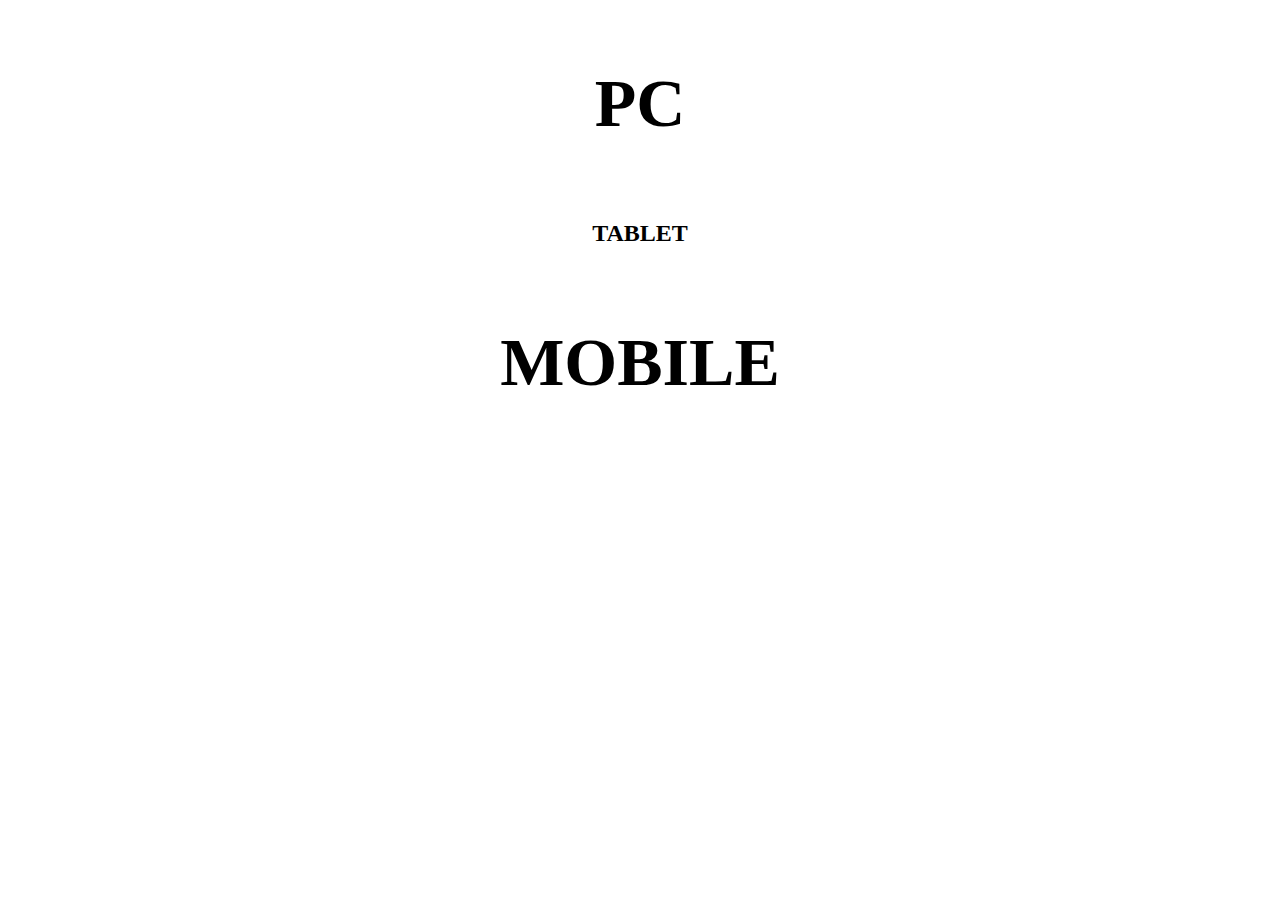
<file: demo.html>
<html>
    <head>
        <style>
            body {
                display: flex;
                flex-direction: column;
                align-items: center;
                justify-content: center;
            }

            .pc,
            .table,
            .mobile {
                font-size: 68px;
            }

            @media (max-width: 800px) {
                .pc,
            .table,
            .mobile {
                color: red;
            } 
            }
        </style>
    </head>
    <body>
        <h2 class="pc">PC</h2>
        <h2 class="tablet">TABLET</h2>
        <h2 class="mobile">MOBILE</h2>
    </body>
</html>
</file>
<file: assets/css/style.css>
* {
    padding: 0;
    margin: 0;
    box-sizing: border-box;
}

html {
    scroll-behavior: smooth;
    font-family: Arial, Helvetica, sans-serif;
}

/* Common */
.clear {
    clear: both;
}

.text-while {
    color: #fff !important;
}

.text-center {
    text-align: center !important;
}

.pull-right {
    float: right !important;
}

.btn {
    color: #fff;
    background-color: #000;
    text-decoration: none;
    padding: 11px 16px;
    display: inline-block;
    margin-top: 15px;
    border: none;
    text-align: center;
    appearance: none;
    -webkit-appearance: none;
}

.btn:hover {
    cursor: pointer;
    color: #000;
    background-color: #ccc;
}

.row {
    margin-left: -8px;
    margin-right: -8px;
}

.row::after {
    content: "";
    display: block;
    clear: both;
}

.col {
    float: left;
    padding-left: 8px;
    padding-right: 8px;
}

.col-full {
    width: 100%;
}

.col-half {
    width: 50%;
}

.col-third {
    width: 33.33333%;
}

.mt-8 {
    margin-top: 8px !important;
}

.mt-16 {
    margin-top: 16px !important;
}

.mt-32 {
    margin-top: 32px !important;
}

/* Main */
#main {

}

#header {
    position: fixed;
    top: 0;
    left: 0;
    right: 0;
    height: 46px;
    background-color: #000;
    z-index: 1;
}

#nav {
    display: inline-block;
}

#nav, .subnav {
    list-style-type: none;
}

#nav > li {
    display: inline-block;
}

#nav li {
    position: relative;
}

#nav > li > a {
    color: #fff;
    text-transform: uppercase;
}

#nav li a {
    text-decoration: none;
    line-height: 46px;
    padding: 0 24px;
    display: block;
}

#nav li:hover .subnav {
    display: block;
}

#nav > li:hover > a,
#nav .subnav li:hover {
    color: #000;
    background-color: #ccc;
}

#nav .subnav {
    display: none;
    position: absolute;
    top: 100%;
    left: 0;
    min-width: 160px;
    background-color: #fff;
    box-shadow: 0 0 10px rgba(0, 0 , 0, 0.3);
}

#nav .subnav a {
    color: #000;
    padding: 0 12px;
    line-height: 38px;
}

#nav .nav-arrow-down {
    font-size: 14px;
}

#header .mobile-menu-btn {
    position: absolute;
    top: 0;
    right: 0;
    display: none;
}

#header .mobile-menu-btn,
#header .search-btn {
    float: right;
    padding: 0 21px;
}

#header .search-btn:hover {
    cursor: pointer;
    background-color: #f44336;
}

#header .mobile-menu-btn:hover {
    background-color: #ccc;
}

#header .mobile-menu-btn:hover .menu-icon {
    color: #000;
}

#header .menu-icon,
#header .search-icon {
    color: #fff;
    font-size: 20px;
    line-height: 46px;
}

#slider {
    position: relative;
    margin-top: 46px;
    padding-top: 50%;
    background: url('../img/slider/slider1.jpg') top center / cover no-repeat;
}

#slider .text-content {
    position: absolute;
    bottom: 47px;
    color: #fff;
    left: 50%;
    transform: translateX(-50%);
    /* hoặc width: 100%; */
    text-align: center;
}

#slider .text-heading {
    font-weight: 500;
    font-size: 24px;

}

#slider .text-description {
    font-size: 15px;
    margin-top: 25px;
    text-shadow: 0 0 1px #000;
}


#content {

}

#content .content-section {
    width: 800px;
    max-width: 100%;
    padding: 64px 0 112px;
    margin-left: auto;
    margin-right: auto;
    padding-left: 16px;
    padding-right: 16px;
}

#content .section-heading {
    font-size: 30px;
    font-weight: 500;
    text-align: center;
    letter-spacing: 4px;
}

#content .section-sub-heading {
    font-size: 15px;
    text-align: center;
    margin-top: 25px;
    font-style: italic;
    opacity: 0.6;
}

#content .about-text {
    margin-top: 25px;
    font-size: 15px;
    text-align: justify;
    line-height: 1.4;
}

#content .members-list {
    margin-top: 32px;
}

#content .member-name {
    font-size: 15px;
}

#content .member-img {
    width: 154px;
    margin-top: 15px;
    border-radius: 4px;
}

/* Tour section */
.tour-section {
    background-color: #000;
}

.tickets-list {
    margin-top: 40px;
    list-style: none;
    background-color: #fff;
}

.tickets-list li {
    color: #757575;
    font-size: 15px;
    padding: 11px 16px;
    border-bottom: 1px solid #ddd;
}

.tickets-list .sold-out {
    background-color: #f44336;
    color: #fff;
    padding: 3px 4px;
    margin-left: 16px;
}

.tickets-list .quantity {
    float: right;
    width: 24px;
    height: 24px;
    background-color: #000;
    color: #fff;
    border-radius: 50%;
    text-align: center;
    line-height: 24px;
    margin-top: -3px;
}

/*Places */

.places-list {
    margin-top: 16px;
}

.place-img {
    width: 100%;
    display: block;
}

.place-img:hover {
    opacity: 0.6;
}

.place-body {
    padding: 16px;
    font-size: 15px;
    background-color: #fff;
}

.place-heading {
    font-size: 15px;
    font-weight: 600;
}

.place-time {
    margin-top: 15px;
    color: #757575;
}

.place-desc {
    margin-top: 15px;
    line-height: 1.4;
}


/* Contact from */
.contact-content {
    margin-top: 48px;
}

.contact-info {
    font-style: 18px;
    line-height: 1.5;
}

.contact-info i[class*="ti-"] {
    width: 30px;
    display: inline-block;
}

.contact-info a {
    color: #101aef;
    opacity: 0.8;
}

.contact-info a:hover {
    opacity: 1;
}

.contact-form {
    font-style: 15px;
}

.contact-form .form-control {
    padding: 10px;
    border: 1px solid #ccc;
    width: 100%;
}

/* Map section */
.map-section img {
    width: 100%;
}

/*Footer section */
#footer {
    padding: 64px 16px;
    text-align: center;
}

#footer .socials-list {
    font-style: 24px;
}

#footer .socials-list a {
    color: rgba(0, 0 , 0, 0.6);
    text-decoration: none;
}

#footer .copyright a:hover,
#footer .socials-list a:hover {
    color: rgba(0, 0 , 0, 0.4);
}

#footer .copyright {
    margin-top: 15px;
    color: rgba(0, 0 , 0, 0.6);
}

#footer .copyright a {
    color: rgba(0, 0 , 0, 0.6);
}
.modal {
    position: fixed;
    top: 0;
    right: 0;
    bottom: 0;
    left: 0;
    background: rgba(0, 0 , 0, 0.4);
    display: none;
    align-items: center;
    justify-content: center;
}

.modal-container {
    background: #fff;
    width: 900px;
    max-width: calc(100% - 32px);
    min-height: 200px;
    position: relative;
    animation: modalFadeIn ease .5s;
}

.modal-header {
    background-color: #009688;
    height: 130px;
    display: flex;
    align-items: center;
    justify-content: center;
    font-size: 30px;
    color: #fff;
}

.modal.open {
    display: flex;
}

.modal-heading-icon {
    margin-right: 16px;
}

.modal-close {
    position: absolute;
    right: 0;
    top: 0;
    color: #fff;
    padding: 12px;
    cursor: pointer;
    opacity: 0.9;
}

.modal-close:hover {
    opacity: 1;
}

.modal-body {
    padding: 16px;
}

.modal-label {
    display: block;
    font-size: 15px;
    margin-bottom: 12px;
}

.modal-input {
    border: 1px solid #ccc;
    width: 100%;
    padding: 10px;
    font-size: 15px;
    margin-bottom: 24px;
}

#buy-tickets {
    background: #009688;
    border: none;
    color: #fff;
    width: 100%;
    font-size: 15px;
    text-transform: uppercase;
    padding: 18px;
    cursor: pointer;
}

#buy-ticket:hover {
    opacity: 0.9;
}

.modal-footer {
    padding: 16px;
    text-align: right;
}

.modal-footer a {
    color: #2196F3;
}

@keyframes modalFadeIn {
    from {
        opacity: 0;
        transform: translateY(-140px);
    }
    to {
        opacity: 1;
        transform: translateY(0);
    }
}
</file>
<file: assets/css/responsive.css>
/* PC */
@media (min-width: 64em) {
    
}

/*Tablet & mobile */
@media (max-width: 63.9375em) {
    .btn {
        padding: 15px 16px;
    }

    #nav .subnav a {
        padding: 5px 12px;
    }

    .contact-form .form-control {
        padding: 15px;
        font-size: 16px;
    }

    .contact-info {
        line-height: 2;
    }

    .contact-submit-btn {
        font-size: 17px;
    }

    .socials-list {
        font-size: 48px;
    }

    #footer .socials-list a {
        margin-top: 0 8px;
    }

    #footer .copyright a {
        padding: 12px 0;
        display: inline-block;
    }
}

/*Tablet */
@media (min-width: 46.25em) and (max-width: 63.375em){
    .contact-info {
        line-height: 2;
    }
}      

/* Mobile */
@media (max-width: 46.1875em) {
    .s-full-width,
    .s-col-full {
        width: 100% !important;
    }

    .s-mt-8 {
        margin-top: 8px !important;
    }

    #header {
        overflow: hidden;
    }

    #header .mobile-menu-btn {
        display: block;
    }

    #header .search-btn {
        display: none;
    }

    #nav {
        display: block;
    }

    #nav li a {
        padding: 1px 24px;
    }

    #nav > li {
        display: block;
    }

    #nav > li:first-child {
        display: inline-block;
    }

    #nav .subnav {
        position: initial;
        background-color: #333;
    }

    #nav .subnav a {
        color: #fff;
        padding: 5px 41px;
    }

    #content .member-img {
        width: 60%;
    }

    .contact-form {
        margin-top: 32px;
    }
}
</file>
<file: assets/img/themify-icons/themify-icons.css>
@font-face {
	font-family: 'themify';
	src:url('fonts/themify.eot?-fvbane');
	src:url('fonts/themify.eot?#iefix-fvbane') format('embedded-opentype'),
		url('fonts/themify.woff?-fvbane') format('woff'),
		url('fonts/themify.ttf?-fvbane') format('truetype'),
		url('fonts/themify.svg?-fvbane#themify') format('svg');
	font-weight: normal;
	font-style: normal;
}

[class^="ti-"], [class*=" ti-"] {
	font-family: 'themify';
	speak: none;
	font-style: normal;
	font-weight: normal;
	font-variant: normal;
	text-transform: none;
	line-height: 1;

	/* Better Font Rendering =========== */
	-webkit-font-smoothing: antialiased;
	-moz-osx-font-smoothing: grayscale;
}

.ti-wand:before {
	content: "\e600";
}
.ti-volume:before {
	content: "\e601";
}
.ti-user:before {
	content: "\e602";
}
.ti-unlock:before {
	content: "\e603";
}
.ti-unlink:before {
	content: "\e604";
}
.ti-trash:before {
	content: "\e605";
}
.ti-thought:before {
	content: "\e606";
}
.ti-target:before {
	content: "\e607";
}
.ti-tag:before {
	content: "\e608";
}
.ti-tablet:before {
	content: "\e609";
}
.ti-star:before {
	content: "\e60a";
}
.ti-spray:before {
	content: "\e60b";
}
.ti-signal:before {
	content: "\e60c";
}
.ti-shopping-cart:before {
	content: "\e60d";
}
.ti-shopping-cart-full:before {
	content: "\e60e";
}
.ti-settings:before {
	content: "\e60f";
}
.ti-search:before {
	content: "\e610";
}
.ti-zoom-in:before {
	content: "\e611";
}
.ti-zoom-out:before {
	content: "\e612";
}
.ti-cut:before {
	content: "\e613";
}
.ti-ruler:before {
	content: "\e614";
}
.ti-ruler-pencil:before {
	content: "\e615";
}
.ti-ruler-alt:before {
	content: "\e616";
}
.ti-bookmark:before {
	content: "\e617";
}
.ti-bookmark-alt:before {
	content: "\e618";
}
.ti-reload:before {
	content: "\e619";
}
.ti-plus:before {
	content: "\e61a";
}
.ti-pin:before {
	content: "\e61b";
}
.ti-pencil:before {
	content: "\e61c";
}
.ti-pencil-alt:before {
	content: "\e61d";
}
.ti-paint-roller:before {
	content: "\e61e";
}
.ti-paint-bucket:before {
	content: "\e61f";
}
.ti-na:before {
	content: "\e620";
}
.ti-mobile:before {
	content: "\e621";
}
.ti-minus:before {
	content: "\e622";
}
.ti-medall:before {
	content: "\e623";
}
.ti-medall-alt:before {
	content: "\e624";
}
.ti-marker:before {
	content: "\e625";
}
.ti-marker-alt:before {
	content: "\e626";
}
.ti-arrow-up:before {
	content: "\e627";
}
.ti-arrow-right:before {
	content: "\e628";
}
.ti-arrow-left:before {
	content: "\e629";
}
.ti-arrow-down:before {
	content: "\e62a";
}
.ti-lock:before {
	content: "\e62b";
}
.ti-location-arrow:before {
	content: "\e62c";
}
.ti-link:before {
	content: "\e62d";
}
.ti-layout:before {
	content: "\e62e";
}
.ti-layers:before {
	content: "\e62f";
}
.ti-layers-alt:before {
	content: "\e630";
}
.ti-key:before {
	content: "\e631";
}
.ti-import:before {
	content: "\e632";
}
.ti-image:before {
	content: "\e633";
}
.ti-heart:before {
	content: "\e634";
}
.ti-heart-broken:before {
	content: "\e635";
}
.ti-hand-stop:before {
	content: "\e636";
}
.ti-hand-open:before {
	content: "\e637";
}
.ti-hand-drag:before {
	content: "\e638";
}
.ti-folder:before {
	content: "\e639";
}
.ti-flag:before {
	content: "\e63a";
}
.ti-flag-alt:before {
	content: "\e63b";
}
.ti-flag-alt-2:before {
	content: "\e63c";
}
.ti-eye:before {
	content: "\e63d";
}
.ti-export:before {
	content: "\e63e";
}
.ti-exchange-vertical:before {
	content: "\e63f";
}
.ti-desktop:before {
	content: "\e640";
}
.ti-cup:before {
	content: "\e641";
}
.ti-crown:before {
	content: "\e642";
}
.ti-comments:before {
	content: "\e643";
}
.ti-comment:before {
	content: "\e644";
}
.ti-comment-alt:before {
	content: "\e645";
}
.ti-close:before {
	content: "\e646";
}
.ti-clip:before {
	content: "\e647";
}
.ti-angle-up:before {
	content: "\e648";
}
.ti-angle-right:before {
	content: "\e649";
}
.ti-angle-left:before {
	content: "\e64a";
}
.ti-angle-down:before {
	content: "\e64b";
}
.ti-check:before {
	content: "\e64c";
}
.ti-check-box:before {
	content: "\e64d";
}
.ti-camera:before {
	content: "\e64e";
}
.ti-announcement:before {
	content: "\e64f";
}
.ti-brush:before {
	content: "\e650";
}
.ti-briefcase:before {
	content: "\e651";
}
.ti-bolt:before {
	content: "\e652";
}
.ti-bolt-alt:before {
	content: "\e653";
}
.ti-blackboard:before {
	content: "\e654";
}
.ti-bag:before {
	content: "\e655";
}
.ti-move:before {
	content: "\e656";
}
.ti-arrows-vertical:before {
	content: "\e657";
}
.ti-arrows-horizontal:before {
	content: "\e658";
}
.ti-fullscreen:before {
	content: "\e659";
}
.ti-arrow-top-right:before {
	content: "\e65a";
}
.ti-arrow-top-left:before {
	content: "\e65b";
}
.ti-arrow-circle-up:before {
	content: "\e65c";
}
.ti-arrow-circle-right:before {
	content: "\e65d";
}
.ti-arrow-circle-left:before {
	content: "\e65e";
}
.ti-arrow-circle-down:before {
	content: "\e65f";
}
.ti-angle-double-up:before {
	content: "\e660";
}
.ti-angle-double-right:before {
	content: "\e661";
}
.ti-angle-double-left:before {
	content: "\e662";
}
.ti-angle-double-down:before {
	content: "\e663";
}
.ti-zip:before {
	content: "\e664";
}
.ti-world:before {
	content: "\e665";
}
.ti-wheelchair:before {
	content: "\e666";
}
.ti-view-list:before {
	content: "\e667";
}
.ti-view-list-alt:before {
	content: "\e668";
}
.ti-view-grid:before {
	content: "\e669";
}
.ti-uppercase:before {
	content: "\e66a";
}
.ti-upload:before {
	content: "\e66b";
}
.ti-underline:before {
	content: "\e66c";
}
.ti-truck:before {
	content: "\e66d";
}
.ti-timer:before {
	content: "\e66e";
}
.ti-ticket:before {
	content: "\e66f";
}
.ti-thumb-up:before {
	content: "\e670";
}
.ti-thumb-down:before {
	content: "\e671";
}
.ti-text:before {
	content: "\e672";
}
.ti-stats-up:before {
	content: "\e673";
}
.ti-stats-down:before {
	content: "\e674";
}
.ti-split-v:before {
	content: "\e675";
}
.ti-split-h:before {
	content: "\e676";
}
.ti-smallcap:before {
	content: "\e677";
}
.ti-shine:before {
	content: "\e678";
}
.ti-shift-right:before {
	content: "\e679";
}
.ti-shift-left:before {
	content: "\e67a";
}
.ti-shield:before {
	content: "\e67b";
}
.ti-notepad:before {
	content: "\e67c";
}
.ti-server:before {
	content: "\e67d";
}
.ti-quote-right:before {
	content: "\e67e";
}
.ti-quote-left:before {
	content: "\e67f";
}
.ti-pulse:before {
	content: "\e680";
}
.ti-printer:before {
	content: "\e681";
}
.ti-power-off:before {
	content: "\e682";
}
.ti-plug:before {
	content: "\e683";
}
.ti-pie-chart:before {
	content: "\e684";
}
.ti-paragraph:before {
	content: "\e685";
}
.ti-panel:before {
	content: "\e686";
}
.ti-package:before {
	content: "\e687";
}
.ti-music:before {
	content: "\e688";
}
.ti-music-alt:before {
	content: "\e689";
}
.ti-mouse:before {
	content: "\e68a";
}
.ti-mouse-alt:before {
	content: "\e68b";
}
.ti-money:before {
	content: "\e68c";
}
.ti-microphone:before {
	content: "\e68d";
}
.ti-menu:before {
	content: "\e68e";
}
.ti-menu-alt:before {
	content: "\e68f";
}
.ti-map:before {
	content: "\e690";
}
.ti-map-alt:before {
	content: "\e691";
}
.ti-loop:before {
	content: "\e692";
}
.ti-location-pin:before {
	content: "\e693";
}
.ti-list:before {
	content: "\e694";
}
.ti-light-bulb:before {
	content: "\e695";
}
.ti-Italic:before {
	content: "\e696";
}
.ti-info:before {
	content: "\e697";
}
.ti-infinite:before {
	content: "\e698";
}
.ti-id-badge:before {
	content: "\e699";
}
.ti-hummer:before {
	content: "\e69a";
}
.ti-home:before {
	content: "\e69b";
}
.ti-help:before {
	content: "\e69c";
}
.ti-headphone:before {
	content: "\e69d";
}
.ti-harddrives:before {
	content: "\e69e";
}
.ti-harddrive:before {
	content: "\e69f";
}
.ti-gift:before {
	content: "\e6a0";
}
.ti-game:before {
	content: "\e6a1";
}
.ti-filter:before {
	content: "\e6a2";
}
.ti-files:before {
	content: "\e6a3";
}
.ti-file:before {
	content: "\e6a4";
}
.ti-eraser:before {
	content: "\e6a5";
}
.ti-envelope:before {
	content: "\e6a6";
}
.ti-download:before {
	content: "\e6a7";
}
.ti-direction:before {
	content: "\e6a8";
}
.ti-direction-alt:before {
	content: "\e6a9";
}
.ti-dashboard:before {
	content: "\e6aa";
}
.ti-control-stop:before {
	content: "\e6ab";
}
.ti-control-shuffle:before {
	content: "\e6ac";
}
.ti-control-play:before {
	content: "\e6ad";
}
.ti-control-pause:before {
	content: "\e6ae";
}
.ti-control-forward:before {
	content: "\e6af";
}
.ti-control-backward:before {
	content: "\e6b0";
}
.ti-cloud:before {
	content: "\e6b1";
}
.ti-cloud-up:before {
	content: "\e6b2";
}
.ti-cloud-down:before {
	content: "\e6b3";
}
.ti-clipboard:before {
	content: "\e6b4";
}
.ti-car:before {
	content: "\e6b5";
}
.ti-calendar:before {
	content: "\e6b6";
}
.ti-book:before {
	content: "\e6b7";
}
.ti-bell:before {
	content: "\e6b8";
}
.ti-basketball:before {
	content: "\e6b9";
}
.ti-bar-chart:before {
	content: "\e6ba";
}
.ti-bar-chart-alt:before {
	content: "\e6bb";
}
.ti-back-right:before {
	content: "\e6bc";
}
.ti-back-left:before {
	content: "\e6bd";
}
.ti-arrows-corner:before {
	content: "\e6be";
}
.ti-archive:before {
	content: "\e6bf";
}
.ti-anchor:before {
	content: "\e6c0";
}
.ti-align-right:before {
	content: "\e6c1";
}
.ti-align-left:before {
	content: "\e6c2";
}
.ti-align-justify:before {
	content: "\e6c3";
}
.ti-align-center:before {
	content: "\e6c4";
}
.ti-alert:before {
	content: "\e6c5";
}
.ti-alarm-clock:before {
	content: "\e6c6";
}
.ti-agenda:before {
	content: "\e6c7";
}
.ti-write:before {
	content: "\e6c8";
}
.ti-window:before {
	content: "\e6c9";
}
.ti-widgetized:before {
	content: "\e6ca";
}
.ti-widget:before {
	content: "\e6cb";
}
.ti-widget-alt:before {
	content: "\e6cc";
}
.ti-wallet:before {
	content: "\e6cd";
}
.ti-video-clapper:before {
	content: "\e6ce";
}
.ti-video-camera:before {
	content: "\e6cf";
}
.ti-vector:before {
	content: "\e6d0";
}
.ti-themify-logo:before {
	content: "\e6d1";
}
.ti-themify-favicon:before {
	content: "\e6d2";
}
.ti-themify-favicon-alt:before {
	content: "\e6d3";
}
.ti-support:before {
	content: "\e6d4";
}
.ti-stamp:before {
	content: "\e6d5";
}
.ti-split-v-alt:before {
	content: "\e6d6";
}
.ti-slice:before {
	content: "\e6d7";
}
.ti-shortcode:before {
	content: "\e6d8";
}
.ti-shift-right-alt:before {
	content: "\e6d9";
}
.ti-shift-left-alt:before {
	content: "\e6da";
}
.ti-ruler-alt-2:before {
	content: "\e6db";
}
.ti-receipt:before {
	content: "\e6dc";
}
.ti-pin2:before {
	content: "\e6dd";
}
.ti-pin-alt:before {
	content: "\e6de";
}
.ti-pencil-alt2:before {
	content: "\e6df";
}
.ti-palette:before {
	content: "\e6e0";
}
.ti-more:before {
	content: "\e6e1";
}
.ti-more-alt:before {
	content: "\e6e2";
}
.ti-microphone-alt:before {
	content: "\e6e3";
}
.ti-magnet:before {
	content: "\e6e4";
}
.ti-line-double:before {
	content: "\e6e5";
}
.ti-line-dotted:before {
	content: "\e6e6";
}
.ti-line-dashed:before {
	content: "\e6e7";
}
.ti-layout-width-full:before {
	content: "\e6e8";
}
.ti-layout-width-default:before {
	content: "\e6e9";
}
.ti-layout-width-default-alt:before {
	content: "\e6ea";
}
.ti-layout-tab:before {
	content: "\e6eb";
}
.ti-layout-tab-window:before {
	content: "\e6ec";
}
.ti-layout-tab-v:before {
	content: "\e6ed";
}
.ti-layout-tab-min:before {
	content: "\e6ee";
}
.ti-layout-slider:before {
	content: "\e6ef";
}
.ti-layout-slider-alt:before {
	content: "\e6f0";
}
.ti-layout-sidebar-right:before {
	content: "\e6f1";
}
.ti-layout-sidebar-none:before {
	content: "\e6f2";
}
.ti-layout-sidebar-left:before {
	content: "\e6f3";
}
.ti-layout-placeholder:before {
	content: "\e6f4";
}
.ti-layout-menu:before {
	content: "\e6f5";
}
.ti-layout-menu-v:before {
	content: "\e6f6";
}
.ti-layout-menu-separated:before {
	content: "\e6f7";
}
.ti-layout-menu-full:before {
	content: "\e6f8";
}
.ti-layout-media-right-alt:before {
	content: "\e6f9";
}
.ti-layout-media-right:before {
	content: "\e6fa";
}
.ti-layout-media-overlay:before {
	content: "\e6fb";
}
.ti-layout-media-overlay-alt:before {
	content: "\e6fc";
}
.ti-layout-media-overlay-alt-2:before {
	content: "\e6fd";
}
.ti-layout-media-left-alt:before {
	content: "\e6fe";
}
.ti-layout-media-left:before {
	content: "\e6ff";
}
.ti-layout-media-center-alt:before {
	content: "\e700";
}
.ti-layout-media-center:before {
	content: "\e701";
}
.ti-layout-list-thumb:before {
	content: "\e702";
}
.ti-layout-list-thumb-alt:before {
	content: "\e703";
}
.ti-layout-list-post:before {
	content: "\e704";
}
.ti-layout-list-large-image:before {
	content: "\e705";
}
.ti-layout-line-solid:before {
	content: "\e706";
}
.ti-layout-grid4:before {
	content: "\e707";
}
.ti-layout-grid3:before {
	content: "\e708";
}
.ti-layout-grid2:before {
	content: "\e709";
}
.ti-layout-grid2-thumb:before {
	content: "\e70a";
}
.ti-layout-cta-right:before {
	content: "\e70b";
}
.ti-layout-cta-left:before {
	content: "\e70c";
}
.ti-layout-cta-center:before {
	content: "\e70d";
}
.ti-layout-cta-btn-right:before {
	content: "\e70e";
}
.ti-layout-cta-btn-left:before {
	content: "\e70f";
}
.ti-layout-column4:before {
	content: "\e710";
}
.ti-layout-column3:before {
	content: "\e711";
}
.ti-layout-column2:before {
	content: "\e712";
}
.ti-layout-accordion-separated:before {
	content: "\e713";
}
.ti-layout-accordion-merged:before {
	content: "\e714";
}
.ti-layout-accordion-list:before {
	content: "\e715";
}
.ti-ink-pen:before {
	content: "\e716";
}
.ti-info-alt:before {
	content: "\e717";
}
.ti-help-alt:before {
	content: "\e718";
}
.ti-headphone-alt:before {
	content: "\e719";
}
.ti-hand-point-up:before {
	content: "\e71a";
}
.ti-hand-point-right:before {
	content: "\e71b";
}
.ti-hand-point-left:before {
	content: "\e71c";
}
.ti-hand-point-down:before {
	content: "\e71d";
}
.ti-gallery:before {
	content: "\e71e";
}
.ti-face-smile:before {
	content: "\e71f";
}
.ti-face-sad:before {
	content: "\e720";
}
.ti-credit-card:before {
	content: "\e721";
}
.ti-control-skip-forward:before {
	content: "\e722";
}
.ti-control-skip-backward:before {
	content: "\e723";
}
.ti-control-record:before {
	content: "\e724";
}
.ti-control-eject:before {
	content: "\e725";
}
.ti-comments-smiley:before {
	content: "\e726";
}
.ti-brush-alt:before {
	content: "\e727";
}
.ti-youtube:before {
	content: "\e728";
}
.ti-vimeo:before {
	content: "\e729";
}
.ti-twitter:before {
	content: "\e72a";
}
.ti-time:before {
	content: "\e72b";
}
.ti-tumblr:before {
	content: "\e72c";
}
.ti-skype:before {
	content: "\e72d";
}
.ti-share:before {
	content: "\e72e";
}
.ti-share-alt:before {
	content: "\e72f";
}
.ti-rocket:before {
	content: "\e730";
}
.ti-pinterest:before {
	content: "\e731";
}
.ti-new-window:before {
	content: "\e732";
}
.ti-microsoft:before {
	content: "\e733";
}
.ti-list-ol:before {
	content: "\e734";
}
.ti-linkedin:before {
	content: "\e735";
}
.ti-layout-sidebar-2:before {
	content: "\e736";
}
.ti-layout-grid4-alt:before {
	content: "\e737";
}
.ti-layout-grid3-alt:before {
	content: "\e738";
}
.ti-layout-grid2-alt:before {
	content: "\e739";
}
.ti-layout-column4-alt:before {
	content: "\e73a";
}
.ti-layout-column3-alt:before {
	content: "\e73b";
}
.ti-layout-column2-alt:before {
	content: "\e73c";
}
.ti-instagram:before {
	content: "\e73d";
}
.ti-google:before {
	content: "\e73e";
}
.ti-github:before {
	content: "\e73f";
}
.ti-flickr:before {
	content: "\e740";
}
.ti-facebook:before {
	content: "\e741";
}
.ti-dropbox:before {
	content: "\e742";
}
.ti-dribbble:before {
	content: "\e743";
}
.ti-apple:before {
	content: "\e744";
}
.ti-android:before {
	content: "\e745";
}
.ti-save:before {
	content: "\e746";
}
.ti-save-alt:before {
	content: "\e747";
}
.ti-yahoo:before {
	content: "\e748";
}
.ti-wordpress:before {
	content: "\e749";
}
.ti-vimeo-alt:before {
	content: "\e74a";
}
.ti-twitter-alt:before {
	content: "\e74b";
}
.ti-tumblr-alt:before {
	content: "\e74c";
}
.ti-trello:before {
	content: "\e74d";
}
.ti-stack-overflow:before {
	content: "\e74e";
}
.ti-soundcloud:before {
	content: "\e74f";
}
.ti-sharethis:before {
	content: "\e750";
}
.ti-sharethis-alt:before {
	content: "\e751";
}
.ti-reddit:before {
	content: "\e752";
}
.ti-pinterest-alt:before {
	content: "\e753";
}
.ti-microsoft-alt:before {
	content: "\e754";
}
.ti-linux:before {
	content: "\e755";
}
.ti-jsfiddle:before {
	content: "\e756";
}
.ti-joomla:before {
	content: "\e757";
}
.ti-html5:before {
	content: "\e758";
}
.ti-flickr-alt:before {
	content: "\e759";
}
.ti-email:before {
	content: "\e75a";
}
.ti-drupal:before {
	content: "\e75b";
}
.ti-dropbox-alt:before {
	content: "\e75c";
}
.ti-css3:before {
	content: "\e75d";
}
.ti-rss:before {
	content: "\e75e";
}
.ti-rss-alt:before {
	content: "\e75f";
}
</file>
<file: assets/img/themify-icons/demo-files/demo.css>
body {
	font: normal 1em/1.5em Arial, Helvetica, sans-serif;
	max-width: 90%;
	margin: 30px auto 0;
}
h1, h3 {
	font-weight: normal;
}
h3 {
	font-size: 1.4;
	text-transform: uppercase;
	letter-spacing: 1px;
}

.icon-section {
	margin: 0 0 3em;
	clear: both;
	overflow: hidden;
}
.icon-container {
	width: 240px; 
	padding: .7em 0;
	float: left; 
	position: relative;
	text-align: left;
}
.icon-container [class^="ti-"], 
.icon-container [class*=" ti-"] {
	color: #000;
	position: absolute;
	margin-top: 3px;
	transition: .3s;
}
.icon-container:hover [class^="ti-"],
.icon-container:hover [class*=" ti-"] {
	font-size: 2.2em;
	margin-top: -5px;
}
.icon-container:hover .icon-name {
	color: #000;
}
.icon-name {
	color: #aaa;
	margin-left: 35px;
	font-size: .8em;
	transition: .3s;
}
.icon-container:hover .icon-name {
	margin-left: 45px;
}
</file>
<file: assets/img/themify-icons/ie7/ie7.css>
.ti-wand {
	*zoom: expression(this.runtimeStyle['zoom'] = '1', this.innerHTML = '&#xe600;');
}
.ti-volume {
	*zoom: expression(this.runtimeStyle['zoom'] = '1', this.innerHTML = '&#xe601;');
}
.ti-user {
	*zoom: expression(this.runtimeStyle['zoom'] = '1', this.innerHTML = '&#xe602;');
}
.ti-unlock {
	*zoom: expression(this.runtimeStyle['zoom'] = '1', this.innerHTML = '&#xe603;');
}
.ti-unlink {
	*zoom: expression(this.runtimeStyle['zoom'] = '1', this.innerHTML = '&#xe604;');
}
.ti-trash {
	*zoom: expression(this.runtimeStyle['zoom'] = '1', this.innerHTML = '&#xe605;');
}
.ti-thought {
	*zoom: expression(this.runtimeStyle['zoom'] = '1', this.innerHTML = '&#xe606;');
}
.ti-target {
	*zoom: expression(this.runtimeStyle['zoom'] = '1', this.innerHTML = '&#xe607;');
}
.ti-tag {
	*zoom: expression(this.runtimeStyle['zoom'] = '1', this.innerHTML = '&#xe608;');
}
.ti-tablet {
	*zoom: expression(this.runtimeStyle['zoom'] = '1', this.innerHTML = '&#xe609;');
}
.ti-star {
	*zoom: expression(this.runtimeStyle['zoom'] = '1', this.innerHTML = '&#xe60a;');
}
.ti-spray {
	*zoom: expression(this.runtimeStyle['zoom'] = '1', this.innerHTML = '&#xe60b;');
}
.ti-signal {
	*zoom: expression(this.runtimeStyle['zoom'] = '1', this.innerHTML = '&#xe60c;');
}
.ti-shopping-cart {
	*zoom: expression(this.runtimeStyle['zoom'] = '1', this.innerHTML = '&#xe60d;');
}
.ti-shopping-cart-full {
	*zoom: expression(this.runtimeStyle['zoom'] = '1', this.innerHTML = '&#xe60e;');
}
.ti-settings {
	*zoom: expression(this.runtimeStyle['zoom'] = '1', this.innerHTML = '&#xe60f;');
}
.ti-search {
	*zoom: expression(this.runtimeStyle['zoom'] = '1', this.innerHTML = '&#xe610;');
}
.ti-zoom-in {
	*zoom: expression(this.runtimeStyle['zoom'] = '1', this.innerHTML = '&#xe611;');
}
.ti-zoom-out {
	*zoom: expression(this.runtimeStyle['zoom'] = '1', this.innerHTML = '&#xe612;');
}
.ti-cut {
	*zoom: expression(this.runtimeStyle['zoom'] = '1', this.innerHTML = '&#xe613;');
}
.ti-ruler {
	*zoom: expression(this.runtimeStyle['zoom'] = '1', this.innerHTML = '&#xe614;');
}
.ti-ruler-pencil {
	*zoom: expression(this.runtimeStyle['zoom'] = '1', this.innerHTML = '&#xe615;');
}
.ti-ruler-alt {
	*zoom: expression(this.runtimeStyle['zoom'] = '1', this.innerHTML = '&#xe616;');
}
.ti-bookmark {
	*zoom: expression(this.runtimeStyle['zoom'] = '1', this.innerHTML = '&#xe617;');
}
.ti-bookmark-alt {
	*zoom: expression(this.runtimeStyle['zoom'] = '1', this.innerHTML = '&#xe618;');
}
.ti-reload {
	*zoom: expression(this.runtimeStyle['zoom'] = '1', this.innerHTML = '&#xe619;');
}
.ti-plus {
	*zoom: expression(this.runtimeStyle['zoom'] = '1', this.innerHTML = '&#xe61a;');
}
.ti-pin {
	*zoom: expression(this.runtimeStyle['zoom'] = '1', this.innerHTML = '&#xe61b;');
}
.ti-pencil {
	*zoom: expression(this.runtimeStyle['zoom'] = '1', this.innerHTML = '&#xe61c;');
}
.ti-pencil-alt {
	*zoom: expression(this.runtimeStyle['zoom'] = '1', this.innerHTML = '&#xe61d;');
}
.ti-paint-roller {
	*zoom: expression(this.runtimeStyle['zoom'] = '1', this.innerHTML = '&#xe61e;');
}
.ti-paint-bucket {
	*zoom: expression(this.runtimeStyle['zoom'] = '1', this.innerHTML = '&#xe61f;');
}
.ti-na {
	*zoom: expression(this.runtimeStyle['zoom'] = '1', this.innerHTML = '&#xe620;');
}
.ti-mobile {
	*zoom: expression(this.runtimeStyle['zoom'] = '1', this.innerHTML = '&#xe621;');
}
.ti-minus {
	*zoom: expression(this.runtimeStyle['zoom'] = '1', this.innerHTML = '&#xe622;');
}
.ti-medall {
	*zoom: expression(this.runtimeStyle['zoom'] = '1', this.innerHTML = '&#xe623;');
}
.ti-medall-alt {
	*zoom: expression(this.runtimeStyle['zoom'] = '1', this.innerHTML = '&#xe624;');
}
.ti-marker {
	*zoom: expression(this.runtimeStyle['zoom'] = '1', this.innerHTML = '&#xe625;');
}
.ti-marker-alt {
	*zoom: expression(this.runtimeStyle['zoom'] = '1', this.innerHTML = '&#xe626;');
}
.ti-arrow-up {
	*zoom: expression(this.runtimeStyle['zoom'] = '1', this.innerHTML = '&#xe627;');
}
.ti-arrow-right {
	*zoom: expression(this.runtimeStyle['zoom'] = '1', this.innerHTML = '&#xe628;');
}
.ti-arrow-left {
	*zoom: expression(this.runtimeStyle['zoom'] = '1', this.innerHTML = '&#xe629;');
}
.ti-arrow-down {
	*zoom: expression(this.runtimeStyle['zoom'] = '1', this.innerHTML = '&#xe62a;');
}
.ti-lock {
	*zoom: expression(this.runtimeStyle['zoom'] = '1', this.innerHTML = '&#xe62b;');
}
.ti-location-arrow {
	*zoom: expression(this.runtimeStyle['zoom'] = '1', this.innerHTML = '&#xe62c;');
}
.ti-link {
	*zoom: expression(this.runtimeStyle['zoom'] = '1', this.innerHTML = '&#xe62d;');
}
.ti-layout {
	*zoom: expression(this.runtimeStyle['zoom'] = '1', this.innerHTML = '&#xe62e;');
}
.ti-layers {
	*zoom: expression(this.runtimeStyle['zoom'] = '1', this.innerHTML = '&#xe62f;');
}
.ti-layers-alt {
	*zoom: expression(this.runtimeStyle['zoom'] = '1', this.innerHTML = '&#xe630;');
}
.ti-key {
	*zoom: expression(this.runtimeStyle['zoom'] = '1', this.innerHTML = '&#xe631;');
}
.ti-import {
	*zoom: expression(this.runtimeStyle['zoom'] = '1', this.innerHTML = '&#xe632;');
}
.ti-image {
	*zoom: expression(this.runtimeStyle['zoom'] = '1', this.innerHTML = '&#xe633;');
}
.ti-heart {
	*zoom: expression(this.runtimeStyle['zoom'] = '1', this.innerHTML = '&#xe634;');
}
.ti-heart-broken {
	*zoom: expression(this.runtimeStyle['zoom'] = '1', this.innerHTML = '&#xe635;');
}
.ti-hand-stop {
	*zoom: expression(this.runtimeStyle['zoom'] = '1', this.innerHTML = '&#xe636;');
}
.ti-hand-open {
	*zoom: expression(this.runtimeStyle['zoom'] = '1', this.innerHTML = '&#xe637;');
}
.ti-hand-drag {
	*zoom: expression(this.runtimeStyle['zoom'] = '1', this.innerHTML = '&#xe638;');
}
.ti-folder {
	*zoom: expression(this.runtimeStyle['zoom'] = '1', this.innerHTML = '&#xe639;');
}
.ti-flag {
	*zoom: expression(this.runtimeStyle['zoom'] = '1', this.innerHTML = '&#xe63a;');
}
.ti-flag-alt {
	*zoom: expression(this.runtimeStyle['zoom'] = '1', this.innerHTML = '&#xe63b;');
}
.ti-flag-alt-2 {
	*zoom: expression(this.runtimeStyle['zoom'] = '1', this.innerHTML = '&#xe63c;');
}
.ti-eye {
	*zoom: expression(this.runtimeStyle['zoom'] = '1', this.innerHTML = '&#xe63d;');
}
.ti-export {
	*zoom: expression(this.runtimeStyle['zoom'] = '1', this.innerHTML = '&#xe63e;');
}
.ti-exchange-vertical {
	*zoom: expression(this.runtimeStyle['zoom'] = '1', this.innerHTML = '&#xe63f;');
}
.ti-desktop {
	*zoom: expression(this.runtimeStyle['zoom'] = '1', this.innerHTML = '&#xe640;');
}
.ti-cup {
	*zoom: expression(this.runtimeStyle['zoom'] = '1', this.innerHTML = '&#xe641;');
}
.ti-crown {
	*zoom: expression(this.runtimeStyle['zoom'] = '1', this.innerHTML = '&#xe642;');
}
.ti-comments {
	*zoom: expression(this.runtimeStyle['zoom'] = '1', this.innerHTML = '&#xe643;');
}
.ti-comment {
	*zoom: expression(this.runtimeStyle['zoom'] = '1', this.innerHTML = '&#xe644;');
}
.ti-comment-alt {
	*zoom: expression(this.runtimeStyle['zoom'] = '1', this.innerHTML = '&#xe645;');
}
.ti-close {
	*zoom: expression(this.runtimeStyle['zoom'] = '1', this.innerHTML = '&#xe646;');
}
.ti-clip {
	*zoom: expression(this.runtimeStyle['zoom'] = '1', this.innerHTML = '&#xe647;');
}
.ti-angle-up {
	*zoom: expression(this.runtimeStyle['zoom'] = '1', this.innerHTML = '&#xe648;');
}
.ti-angle-right {
	*zoom: expression(this.runtimeStyle['zoom'] = '1', this.innerHTML = '&#xe649;');
}
.ti-angle-left {
	*zoom: expression(this.runtimeStyle['zoom'] = '1', this.innerHTML = '&#xe64a;');
}
.ti-angle-down {
	*zoom: expression(this.runtimeStyle['zoom'] = '1', this.innerHTML = '&#xe64b;');
}
.ti-check {
	*zoom: expression(this.runtimeStyle['zoom'] = '1', this.innerHTML = '&#xe64c;');
}
.ti-check-box {
	*zoom: expression(this.runtimeStyle['zoom'] = '1', this.innerHTML = '&#xe64d;');
}
.ti-camera {
	*zoom: expression(this.runtimeStyle['zoom'] = '1', this.innerHTML = '&#xe64e;');
}
.ti-announcement {
	*zoom: expression(this.runtimeStyle['zoom'] = '1', this.innerHTML = '&#xe64f;');
}
.ti-brush {
	*zoom: expression(this.runtimeStyle['zoom'] = '1', this.innerHTML = '&#xe650;');
}
.ti-briefcase {
	*zoom: expression(this.runtimeStyle['zoom'] = '1', this.innerHTML = '&#xe651;');
}
.ti-bolt {
	*zoom: expression(this.runtimeStyle['zoom'] = '1', this.innerHTML = '&#xe652;');
}
.ti-bolt-alt {
	*zoom: expression(this.runtimeStyle['zoom'] = '1', this.innerHTML = '&#xe653;');
}
.ti-blackboard {
	*zoom: expression(this.runtimeStyle['zoom'] = '1', this.innerHTML = '&#xe654;');
}
.ti-bag {
	*zoom: expression(this.runtimeStyle['zoom'] = '1', this.innerHTML = '&#xe655;');
}
.ti-move {
	*zoom: expression(this.runtimeStyle['zoom'] = '1', this.innerHTML = '&#xe656;');
}
.ti-arrows-vertical {
	*zoom: expression(this.runtimeStyle['zoom'] = '1', this.innerHTML = '&#xe657;');
}
.ti-arrows-horizontal {
	*zoom: expression(this.runtimeStyle['zoom'] = '1', this.innerHTML = '&#xe658;');
}
.ti-fullscreen {
	*zoom: expression(this.runtimeStyle['zoom'] = '1', this.innerHTML = '&#xe659;');
}
.ti-arrow-top-right {
	*zoom: expression(this.runtimeStyle['zoom'] = '1', this.innerHTML = '&#xe65a;');
}
.ti-arrow-top-left {
	*zoom: expression(this.runtimeStyle['zoom'] = '1', this.innerHTML = '&#xe65b;');
}
.ti-arrow-circle-up {
	*zoom: expression(this.runtimeStyle['zoom'] = '1', this.innerHTML = '&#xe65c;');
}
.ti-arrow-circle-right {
	*zoom: expression(this.runtimeStyle['zoom'] = '1', this.innerHTML = '&#xe65d;');
}
.ti-arrow-circle-left {
	*zoom: expression(this.runtimeStyle['zoom'] = '1', this.innerHTML = '&#xe65e;');
}
.ti-arrow-circle-down {
	*zoom: expression(this.runtimeStyle['zoom'] = '1', this.innerHTML = '&#xe65f;');
}
.ti-angle-double-up {
	*zoom: expression(this.runtimeStyle['zoom'] = '1', this.innerHTML = '&#xe660;');
}
.ti-angle-double-right {
	*zoom: expression(this.runtimeStyle['zoom'] = '1', this.innerHTML = '&#xe661;');
}
.ti-angle-double-left {
	*zoom: expression(this.runtimeStyle['zoom'] = '1', this.innerHTML = '&#xe662;');
}
.ti-angle-double-down {
	*zoom: expression(this.runtimeStyle['zoom'] = '1', this.innerHTML = '&#xe663;');
}
.ti-zip {
	*zoom: expression(this.runtimeStyle['zoom'] = '1', this.innerHTML = '&#xe664;');
}
.ti-world {
	*zoom: expression(this.runtimeStyle['zoom'] = '1', this.innerHTML = '&#xe665;');
}
.ti-wheelchair {
	*zoom: expression(this.runtimeStyle['zoom'] = '1', this.innerHTML = '&#xe666;');
}
.ti-view-list {
	*zoom: expression(this.runtimeStyle['zoom'] = '1', this.innerHTML = '&#xe667;');
}
.ti-view-list-alt {
	*zoom: expression(this.runtimeStyle['zoom'] = '1', this.innerHTML = '&#xe668;');
}
.ti-view-grid {
	*zoom: expression(this.runtimeStyle['zoom'] = '1', this.innerHTML = '&#xe669;');
}
.ti-uppercase {
	*zoom: expression(this.runtimeStyle['zoom'] = '1', this.innerHTML = '&#xe66a;');
}
.ti-upload {
	*zoom: expression(this.runtimeStyle['zoom'] = '1', this.innerHTML = '&#xe66b;');
}
.ti-underline {
	*zoom: expression(this.runtimeStyle['zoom'] = '1', this.innerHTML = '&#xe66c;');
}
.ti-truck {
	*zoom: expression(this.runtimeStyle['zoom'] = '1', this.innerHTML = '&#xe66d;');
}
.ti-timer {
	*zoom: expression(this.runtimeStyle['zoom'] = '1', this.innerHTML = '&#xe66e;');
}
.ti-ticket {
	*zoom: expression(this.runtimeStyle['zoom'] = '1', this.innerHTML = '&#xe66f;');
}
.ti-thumb-up {
	*zoom: expression(this.runtimeStyle['zoom'] = '1', this.innerHTML = '&#xe670;');
}
.ti-thumb-down {
	*zoom: expression(this.runtimeStyle['zoom'] = '1', this.innerHTML = '&#xe671;');
}
.ti-text {
	*zoom: expression(this.runtimeStyle['zoom'] = '1', this.innerHTML = '&#xe672;');
}
.ti-stats-up {
	*zoom: expression(this.runtimeStyle['zoom'] = '1', this.innerHTML = '&#xe673;');
}
.ti-stats-down {
	*zoom: expression(this.runtimeStyle['zoom'] = '1', this.innerHTML = '&#xe674;');
}
.ti-split-v {
	*zoom: expression(this.runtimeStyle['zoom'] = '1', this.innerHTML = '&#xe675;');
}
.ti-split-h {
	*zoom: expression(this.runtimeStyle['zoom'] = '1', this.innerHTML = '&#xe676;');
}
.ti-smallcap {
	*zoom: expression(this.runtimeStyle['zoom'] = '1', this.innerHTML = '&#xe677;');
}
.ti-shine {
	*zoom: expression(this.runtimeStyle['zoom'] = '1', this.innerHTML = '&#xe678;');
}
.ti-shift-right {
	*zoom: expression(this.runtimeStyle['zoom'] = '1', this.innerHTML = '&#xe679;');
}
.ti-shift-left {
	*zoom: expression(this.runtimeStyle['zoom'] = '1', this.innerHTML = '&#xe67a;');
}
.ti-shield {
	*zoom: expression(this.runtimeStyle['zoom'] = '1', this.innerHTML = '&#xe67b;');
}
.ti-notepad {
	*zoom: expression(this.runtimeStyle['zoom'] = '1', this.innerHTML = '&#xe67c;');
}
.ti-server {
	*zoom: expression(this.runtimeStyle['zoom'] = '1', this.innerHTML = '&#xe67d;');
}
.ti-quote-right {
	*zoom: expression(this.runtimeStyle['zoom'] = '1', this.innerHTML = '&#xe67e;');
}
.ti-quote-left {
	*zoom: expression(this.runtimeStyle['zoom'] = '1', this.innerHTML = '&#xe67f;');
}
.ti-pulse {
	*zoom: expression(this.runtimeStyle['zoom'] = '1', this.innerHTML = '&#xe680;');
}
.ti-printer {
	*zoom: expression(this.runtimeStyle['zoom'] = '1', this.innerHTML = '&#xe681;');
}
.ti-power-off {
	*zoom: expression(this.runtimeStyle['zoom'] = '1', this.innerHTML = '&#xe682;');
}
.ti-plug {
	*zoom: expression(this.runtimeStyle['zoom'] = '1', this.innerHTML = '&#xe683;');
}
.ti-pie-chart {
	*zoom: expression(this.runtimeStyle['zoom'] = '1', this.innerHTML = '&#xe684;');
}
.ti-paragraph {
	*zoom: expression(this.runtimeStyle['zoom'] = '1', this.innerHTML = '&#xe685;');
}
.ti-panel {
	*zoom: expression(this.runtimeStyle['zoom'] = '1', this.innerHTML = '&#xe686;');
}
.ti-package {
	*zoom: expression(this.runtimeStyle['zoom'] = '1', this.innerHTML = '&#xe687;');
}
.ti-music {
	*zoom: expression(this.runtimeStyle['zoom'] = '1', this.innerHTML = '&#xe688;');
}
.ti-music-alt {
	*zoom: expression(this.runtimeStyle['zoom'] = '1', this.innerHTML = '&#xe689;');
}
.ti-mouse {
	*zoom: expression(this.runtimeStyle['zoom'] = '1', this.innerHTML = '&#xe68a;');
}
.ti-mouse-alt {
	*zoom: expression(this.runtimeStyle['zoom'] = '1', this.innerHTML = '&#xe68b;');
}
.ti-money {
	*zoom: expression(this.runtimeStyle['zoom'] = '1', this.innerHTML = '&#xe68c;');
}
.ti-microphone {
	*zoom: expression(this.runtimeStyle['zoom'] = '1', this.innerHTML = '&#xe68d;');
}
.ti-menu {
	*zoom: expression(this.runtimeStyle['zoom'] = '1', this.innerHTML = '&#xe68e;');
}
.ti-menu-alt {
	*zoom: expression(this.runtimeStyle['zoom'] = '1', this.innerHTML = '&#xe68f;');
}
.ti-map {
	*zoom: expression(this.runtimeStyle['zoom'] = '1', this.innerHTML = '&#xe690;');
}
.ti-map-alt {
	*zoom: expression(this.runtimeStyle['zoom'] = '1', this.innerHTML = '&#xe691;');
}
.ti-loop {
	*zoom: expression(this.runtimeStyle['zoom'] = '1', this.innerHTML = '&#xe692;');
}
.ti-location-pin {
	*zoom: expression(this.runtimeStyle['zoom'] = '1', this.innerHTML = '&#xe693;');
}
.ti-list {
	*zoom: expression(this.runtimeStyle['zoom'] = '1', this.innerHTML = '&#xe694;');
}
.ti-light-bulb {
	*zoom: expression(this.runtimeStyle['zoom'] = '1', this.innerHTML = '&#xe695;');
}
.ti-Italic {
	*zoom: expression(this.runtimeStyle['zoom'] = '1', this.innerHTML = '&#xe696;');
}
.ti-info {
	*zoom: expression(this.runtimeStyle['zoom'] = '1', this.innerHTML = '&#xe697;');
}
.ti-infinite {
	*zoom: expression(this.runtimeStyle['zoom'] = '1', this.innerHTML = '&#xe698;');
}
.ti-id-badge {
	*zoom: expression(this.runtimeStyle['zoom'] = '1', this.innerHTML = '&#xe699;');
}
.ti-hummer {
	*zoom: expression(this.runtimeStyle['zoom'] = '1', this.innerHTML = '&#xe69a;');
}
.ti-home {
	*zoom: expression(this.runtimeStyle['zoom'] = '1', this.innerHTML = '&#xe69b;');
}
.ti-help {
	*zoom: expression(this.runtimeStyle['zoom'] = '1', this.innerHTML = '&#xe69c;');
}
.ti-headphone {
	*zoom: expression(this.runtimeStyle['zoom'] = '1', this.innerHTML = '&#xe69d;');
}
.ti-harddrives {
	*zoom: expression(this.runtimeStyle['zoom'] = '1', this.innerHTML = '&#xe69e;');
}
.ti-harddrive {
	*zoom: expression(this.runtimeStyle['zoom'] = '1', this.innerHTML = '&#xe69f;');
}
.ti-gift {
	*zoom: expression(this.runtimeStyle['zoom'] = '1', this.innerHTML = '&#xe6a0;');
}
.ti-game {
	*zoom: expression(this.runtimeStyle['zoom'] = '1', this.innerHTML = '&#xe6a1;');
}
.ti-filter {
	*zoom: expression(this.runtimeStyle['zoom'] = '1', this.innerHTML = '&#xe6a2;');
}
.ti-files {
	*zoom: expression(this.runtimeStyle['zoom'] = '1', this.innerHTML = '&#xe6a3;');
}
.ti-file {
	*zoom: expression(this.runtimeStyle['zoom'] = '1', this.innerHTML = '&#xe6a4;');
}
.ti-eraser {
	*zoom: expression(this.runtimeStyle['zoom'] = '1', this.innerHTML = '&#xe6a5;');
}
.ti-envelope {
	*zoom: expression(this.runtimeStyle['zoom'] = '1', this.innerHTML = '&#xe6a6;');
}
.ti-download {
	*zoom: expression(this.runtimeStyle['zoom'] = '1', this.innerHTML = '&#xe6a7;');
}
.ti-direction {
	*zoom: expression(this.runtimeStyle['zoom'] = '1', this.innerHTML = '&#xe6a8;');
}
.ti-direction-alt {
	*zoom: expression(this.runtimeStyle['zoom'] = '1', this.innerHTML = '&#xe6a9;');
}
.ti-dashboard {
	*zoom: expression(this.runtimeStyle['zoom'] = '1', this.innerHTML = '&#xe6aa;');
}
.ti-control-stop {
	*zoom: expression(this.runtimeStyle['zoom'] = '1', this.innerHTML = '&#xe6ab;');
}
.ti-control-shuffle {
	*zoom: expression(this.runtimeStyle['zoom'] = '1', this.innerHTML = '&#xe6ac;');
}
.ti-control-play {
	*zoom: expression(this.runtimeStyle['zoom'] = '1', this.innerHTML = '&#xe6ad;');
}
.ti-control-pause {
	*zoom: expression(this.runtimeStyle['zoom'] = '1', this.innerHTML = '&#xe6ae;');
}
.ti-control-forward {
	*zoom: expression(this.runtimeStyle['zoom'] = '1', this.innerHTML = '&#xe6af;');
}
.ti-control-backward {
	*zoom: expression(this.runtimeStyle['zoom'] = '1', this.innerHTML = '&#xe6b0;');
}
.ti-cloud {
	*zoom: expression(this.runtimeStyle['zoom'] = '1', this.innerHTML = '&#xe6b1;');
}
.ti-cloud-up {
	*zoom: expression(this.runtimeStyle['zoom'] = '1', this.innerHTML = '&#xe6b2;');
}
.ti-cloud-down {
	*zoom: expression(this.runtimeStyle['zoom'] = '1', this.innerHTML = '&#xe6b3;');
}
.ti-clipboard {
	*zoom: expression(this.runtimeStyle['zoom'] = '1', this.innerHTML = '&#xe6b4;');
}
.ti-car {
	*zoom: expression(this.runtimeStyle['zoom'] = '1', this.innerHTML = '&#xe6b5;');
}
.ti-calendar {
	*zoom: expression(this.runtimeStyle['zoom'] = '1', this.innerHTML = '&#xe6b6;');
}
.ti-book {
	*zoom: expression(this.runtimeStyle['zoom'] = '1', this.innerHTML = '&#xe6b7;');
}
.ti-bell {
	*zoom: expression(this.runtimeStyle['zoom'] = '1', this.innerHTML = '&#xe6b8;');
}
.ti-basketball {
	*zoom: expression(this.runtimeStyle['zoom'] = '1', this.innerHTML = '&#xe6b9;');
}
.ti-bar-chart {
	*zoom: expression(this.runtimeStyle['zoom'] = '1', this.innerHTML = '&#xe6ba;');
}
.ti-bar-chart-alt {
	*zoom: expression(this.runtimeStyle['zoom'] = '1', this.innerHTML = '&#xe6bb;');
}
.ti-back-right {
	*zoom: expression(this.runtimeStyle['zoom'] = '1', this.innerHTML = '&#xe6bc;');
}
.ti-back-left {
	*zoom: expression(this.runtimeStyle['zoom'] = '1', this.innerHTML = '&#xe6bd;');
}
.ti-arrows-corner {
	*zoom: expression(this.runtimeStyle['zoom'] = '1', this.innerHTML = '&#xe6be;');
}
.ti-archive {
	*zoom: expression(this.runtimeStyle['zoom'] = '1', this.innerHTML = '&#xe6bf;');
}
.ti-anchor {
	*zoom: expression(this.runtimeStyle['zoom'] = '1', this.innerHTML = '&#xe6c0;');
}
.ti-align-right {
	*zoom: expression(this.runtimeStyle['zoom'] = '1', this.innerHTML = '&#xe6c1;');
}
.ti-align-left {
	*zoom: expression(this.runtimeStyle['zoom'] = '1', this.innerHTML = '&#xe6c2;');
}
.ti-align-justify {
	*zoom: expression(this.runtimeStyle['zoom'] = '1', this.innerHTML = '&#xe6c3;');
}
.ti-align-center {
	*zoom: expression(this.runtimeStyle['zoom'] = '1', this.innerHTML = '&#xe6c4;');
}
.ti-alert {
	*zoom: expression(this.runtimeStyle['zoom'] = '1', this.innerHTML = '&#xe6c5;');
}
.ti-alarm-clock {
	*zoom: expression(this.runtimeStyle['zoom'] = '1', this.innerHTML = '&#xe6c6;');
}
.ti-agenda {
	*zoom: expression(this.runtimeStyle['zoom'] = '1', this.innerHTML = '&#xe6c7;');
}
.ti-write {
	*zoom: expression(this.runtimeStyle['zoom'] = '1', this.innerHTML = '&#xe6c8;');
}
.ti-window {
	*zoom: expression(this.runtimeStyle['zoom'] = '1', this.innerHTML = '&#xe6c9;');
}
.ti-widgetized {
	*zoom: expression(this.runtimeStyle['zoom'] = '1', this.innerHTML = '&#xe6ca;');
}
.ti-widget {
	*zoom: expression(this.runtimeStyle['zoom'] = '1', this.innerHTML = '&#xe6cb;');
}
.ti-widget-alt {
	*zoom: expression(this.runtimeStyle['zoom'] = '1', this.innerHTML = '&#xe6cc;');
}
.ti-wallet {
	*zoom: expression(this.runtimeStyle['zoom'] = '1', this.innerHTML = '&#xe6cd;');
}
.ti-video-clapper {
	*zoom: expression(this.runtimeStyle['zoom'] = '1', this.innerHTML = '&#xe6ce;');
}
.ti-video-camera {
	*zoom: expression(this.runtimeStyle['zoom'] = '1', this.innerHTML = '&#xe6cf;');
}
.ti-vector {
	*zoom: expression(this.runtimeStyle['zoom'] = '1', this.innerHTML = '&#xe6d0;');
}
.ti-themify-logo {
	*zoom: expression(this.runtimeStyle['zoom'] = '1', this.innerHTML = '&#xe6d1;');
}
.ti-themify-favicon {
	*zoom: expression(this.runtimeStyle['zoom'] = '1', this.innerHTML = '&#xe6d2;');
}
.ti-themify-favicon-alt {
	*zoom: expression(this.runtimeStyle['zoom'] = '1', this.innerHTML = '&#xe6d3;');
}
.ti-support {
	*zoom: expression(this.runtimeStyle['zoom'] = '1', this.innerHTML = '&#xe6d4;');
}
.ti-stamp {
	*zoom: expression(this.runtimeStyle['zoom'] = '1', this.innerHTML = '&#xe6d5;');
}
.ti-split-v-alt {
	*zoom: expression(this.runtimeStyle['zoom'] = '1', this.innerHTML = '&#xe6d6;');
}
.ti-slice {
	*zoom: expression(this.runtimeStyle['zoom'] = '1', this.innerHTML = '&#xe6d7;');
}
.ti-shortcode {
	*zoom: expression(this.runtimeStyle['zoom'] = '1', this.innerHTML = '&#xe6d8;');
}
.ti-shift-right-alt {
	*zoom: expression(this.runtimeStyle['zoom'] = '1', this.innerHTML = '&#xe6d9;');
}
.ti-shift-left-alt {
	*zoom: expression(this.runtimeStyle['zoom'] = '1', this.innerHTML = '&#xe6da;');
}
.ti-ruler-alt-2 {
	*zoom: expression(this.runtimeStyle['zoom'] = '1', this.innerHTML = '&#xe6db;');
}
.ti-receipt {
	*zoom: expression(this.runtimeStyle['zoom'] = '1', this.innerHTML = '&#xe6dc;');
}
.ti-pin2 {
	*zoom: expression(this.runtimeStyle['zoom'] = '1', this.innerHTML = '&#xe6dd;');
}
.ti-pin-alt {
	*zoom: expression(this.runtimeStyle['zoom'] = '1', this.innerHTML = '&#xe6de;');
}
.ti-pencil-alt2 {
	*zoom: expression(this.runtimeStyle['zoom'] = '1', this.innerHTML = '&#xe6df;');
}
.ti-palette {
	*zoom: expression(this.runtimeStyle['zoom'] = '1', this.innerHTML = '&#xe6e0;');
}
.ti-more {
	*zoom: expression(this.runtimeStyle['zoom'] = '1', this.innerHTML = '&#xe6e1;');
}
.ti-more-alt {
	*zoom: expression(this.runtimeStyle['zoom'] = '1', this.innerHTML = '&#xe6e2;');
}
.ti-microphone-alt {
	*zoom: expression(this.runtimeStyle['zoom'] = '1', this.innerHTML = '&#xe6e3;');
}
.ti-magnet {
	*zoom: expression(this.runtimeStyle['zoom'] = '1', this.innerHTML = '&#xe6e4;');
}
.ti-line-double {
	*zoom: expression(this.runtimeStyle['zoom'] = '1', this.innerHTML = '&#xe6e5;');
}
.ti-line-dotted {
	*zoom: expression(this.runtimeStyle['zoom'] = '1', this.innerHTML = '&#xe6e6;');
}
.ti-line-dashed {
	*zoom: expression(this.runtimeStyle['zoom'] = '1', this.innerHTML = '&#xe6e7;');
}
.ti-layout-width-full {
	*zoom: expression(this.runtimeStyle['zoom'] = '1', this.innerHTML = '&#xe6e8;');
}
.ti-layout-width-default {
	*zoom: expression(this.runtimeStyle['zoom'] = '1', this.innerHTML = '&#xe6e9;');
}
.ti-layout-width-default-alt {
	*zoom: expression(this.runtimeStyle['zoom'] = '1', this.innerHTML = '&#xe6ea;');
}
.ti-layout-tab {
	*zoom: expression(this.runtimeStyle['zoom'] = '1', this.innerHTML = '&#xe6eb;');
}
.ti-layout-tab-window {
	*zoom: expression(this.runtimeStyle['zoom'] = '1', this.innerHTML = '&#xe6ec;');
}
.ti-layout-tab-v {
	*zoom: expression(this.runtimeStyle['zoom'] = '1', this.innerHTML = '&#xe6ed;');
}
.ti-layout-tab-min {
	*zoom: expression(this.runtimeStyle['zoom'] = '1', this.innerHTML = '&#xe6ee;');
}
.ti-layout-slider {
	*zoom: expression(this.runtimeStyle['zoom'] = '1', this.innerHTML = '&#xe6ef;');
}
.ti-layout-slider-alt {
	*zoom: expression(this.runtimeStyle['zoom'] = '1', this.innerHTML = '&#xe6f0;');
}
.ti-layout-sidebar-right {
	*zoom: expression(this.runtimeStyle['zoom'] = '1', this.innerHTML = '&#xe6f1;');
}
.ti-layout-sidebar-none {
	*zoom: expression(this.runtimeStyle['zoom'] = '1', this.innerHTML = '&#xe6f2;');
}
.ti-layout-sidebar-left {
	*zoom: expression(this.runtimeStyle['zoom'] = '1', this.innerHTML = '&#xe6f3;');
}
.ti-layout-placeholder {
	*zoom: expression(this.runtimeStyle['zoom'] = '1', this.innerHTML = '&#xe6f4;');
}
.ti-layout-menu {
	*zoom: expression(this.runtimeStyle['zoom'] = '1', this.innerHTML = '&#xe6f5;');
}
.ti-layout-menu-v {
	*zoom: expression(this.runtimeStyle['zoom'] = '1', this.innerHTML = '&#xe6f6;');
}
.ti-layout-menu-separated {
	*zoom: expression(this.runtimeStyle['zoom'] = '1', this.innerHTML = '&#xe6f7;');
}
.ti-layout-menu-full {
	*zoom: expression(this.runtimeStyle['zoom'] = '1', this.innerHTML = '&#xe6f8;');
}
.ti-layout-media-right-alt {
	*zoom: expression(this.runtimeStyle['zoom'] = '1', this.innerHTML = '&#xe6f9;');
}
.ti-layout-media-right {
	*zoom: expression(this.runtimeStyle['zoom'] = '1', this.innerHTML = '&#xe6fa;');
}
.ti-layout-media-overlay {
	*zoom: expression(this.runtimeStyle['zoom'] = '1', this.innerHTML = '&#xe6fb;');
}
.ti-layout-media-overlay-alt {
	*zoom: expression(this.runtimeStyle['zoom'] = '1', this.innerHTML = '&#xe6fc;');
}
.ti-layout-media-overlay-alt-2 {
	*zoom: expression(this.runtimeStyle['zoom'] = '1', this.innerHTML = '&#xe6fd;');
}
.ti-layout-media-left-alt {
	*zoom: expression(this.runtimeStyle['zoom'] = '1', this.innerHTML = '&#xe6fe;');
}
.ti-layout-media-left {
	*zoom: expression(this.runtimeStyle['zoom'] = '1', this.innerHTML = '&#xe6ff;');
}
.ti-layout-media-center-alt {
	*zoom: expression(this.runtimeStyle['zoom'] = '1', this.innerHTML = '&#xe700;');
}
.ti-layout-media-center {
	*zoom: expression(this.runtimeStyle['zoom'] = '1', this.innerHTML = '&#xe701;');
}
.ti-layout-list-thumb {
	*zoom: expression(this.runtimeStyle['zoom'] = '1', this.innerHTML = '&#xe702;');
}
.ti-layout-list-thumb-alt {
	*zoom: expression(this.runtimeStyle['zoom'] = '1', this.innerHTML = '&#xe703;');
}
.ti-layout-list-post {
	*zoom: expression(this.runtimeStyle['zoom'] = '1', this.innerHTML = '&#xe704;');
}
.ti-layout-list-large-image {
	*zoom: expression(this.runtimeStyle['zoom'] = '1', this.innerHTML = '&#xe705;');
}
.ti-layout-line-solid {
	*zoom: expression(this.runtimeStyle['zoom'] = '1', this.innerHTML = '&#xe706;');
}
.ti-layout-grid4 {
	*zoom: expression(this.runtimeStyle['zoom'] = '1', this.innerHTML = '&#xe707;');
}
.ti-layout-grid3 {
	*zoom: expression(this.runtimeStyle['zoom'] = '1', this.innerHTML = '&#xe708;');
}
.ti-layout-grid2 {
	*zoom: expression(this.runtimeStyle['zoom'] = '1', this.innerHTML = '&#xe709;');
}
.ti-layout-grid2-thumb {
	*zoom: expression(this.runtimeStyle['zoom'] = '1', this.innerHTML = '&#xe70a;');
}
.ti-layout-cta-right {
	*zoom: expression(this.runtimeStyle['zoom'] = '1', this.innerHTML = '&#xe70b;');
}
.ti-layout-cta-left {
	*zoom: expression(this.runtimeStyle['zoom'] = '1', this.innerHTML = '&#xe70c;');
}
.ti-layout-cta-center {
	*zoom: expression(this.runtimeStyle['zoom'] = '1', this.innerHTML = '&#xe70d;');
}
.ti-layout-cta-btn-right {
	*zoom: expression(this.runtimeStyle['zoom'] = '1', this.innerHTML = '&#xe70e;');
}
.ti-layout-cta-btn-left {
	*zoom: expression(this.runtimeStyle['zoom'] = '1', this.innerHTML = '&#xe70f;');
}
.ti-layout-column4 {
	*zoom: expression(this.runtimeStyle['zoom'] = '1', this.innerHTML = '&#xe710;');
}
.ti-layout-column3 {
	*zoom: expression(this.runtimeStyle['zoom'] = '1', this.innerHTML = '&#xe711;');
}
.ti-layout-column2 {
	*zoom: expression(this.runtimeStyle['zoom'] = '1', this.innerHTML = '&#xe712;');
}
.ti-layout-accordion-separated {
	*zoom: expression(this.runtimeStyle['zoom'] = '1', this.innerHTML = '&#xe713;');
}
.ti-layout-accordion-merged {
	*zoom: expression(this.runtimeStyle['zoom'] = '1', this.innerHTML = '&#xe714;');
}
.ti-layout-accordion-list {
	*zoom: expression(this.runtimeStyle['zoom'] = '1', this.innerHTML = '&#xe715;');
}
.ti-ink-pen {
	*zoom: expression(this.runtimeStyle['zoom'] = '1', this.innerHTML = '&#xe716;');
}
.ti-info-alt {
	*zoom: expression(this.runtimeStyle['zoom'] = '1', this.innerHTML = '&#xe717;');
}
.ti-help-alt {
	*zoom: expression(this.runtimeStyle['zoom'] = '1', this.innerHTML = '&#xe718;');
}
.ti-headphone-alt {
	*zoom: expression(this.runtimeStyle['zoom'] = '1', this.innerHTML = '&#xe719;');
}
.ti-hand-point-up {
	*zoom: expression(this.runtimeStyle['zoom'] = '1', this.innerHTML = '&#xe71a;');
}
.ti-hand-point-right {
	*zoom: expression(this.runtimeStyle['zoom'] = '1', this.innerHTML = '&#xe71b;');
}
.ti-hand-point-left {
	*zoom: expression(this.runtimeStyle['zoom'] = '1', this.innerHTML = '&#xe71c;');
}
.ti-hand-point-down {
	*zoom: expression(this.runtimeStyle['zoom'] = '1', this.innerHTML = '&#xe71d;');
}
.ti-gallery {
	*zoom: expression(this.runtimeStyle['zoom'] = '1', this.innerHTML = '&#xe71e;');
}
.ti-face-smile {
	*zoom: expression(this.runtimeStyle['zoom'] = '1', this.innerHTML = '&#xe71f;');
}
.ti-face-sad {
	*zoom: expression(this.runtimeStyle['zoom'] = '1', this.innerHTML = '&#xe720;');
}
.ti-credit-card {
	*zoom: expression(this.runtimeStyle['zoom'] = '1', this.innerHTML = '&#xe721;');
}
.ti-control-skip-forward {
	*zoom: expression(this.runtimeStyle['zoom'] = '1', this.innerHTML = '&#xe722;');
}
.ti-control-skip-backward {
	*zoom: expression(this.runtimeStyle['zoom'] = '1', this.innerHTML = '&#xe723;');
}
.ti-control-record {
	*zoom: expression(this.runtimeStyle['zoom'] = '1', this.innerHTML = '&#xe724;');
}
.ti-control-eject {
	*zoom: expression(this.runtimeStyle['zoom'] = '1', this.innerHTML = '&#xe725;');
}
.ti-comments-smiley {
	*zoom: expression(this.runtimeStyle['zoom'] = '1', this.innerHTML = '&#xe726;');
}
.ti-brush-alt {
	*zoom: expression(this.runtimeStyle['zoom'] = '1', this.innerHTML = '&#xe727;');
}
.ti-youtube {
	*zoom: expression(this.runtimeStyle['zoom'] = '1', this.innerHTML = '&#xe728;');
}
.ti-vimeo {
	*zoom: expression(this.runtimeStyle['zoom'] = '1', this.innerHTML = '&#xe729;');
}
.ti-twitter {
	*zoom: expression(this.runtimeStyle['zoom'] = '1', this.innerHTML = '&#xe72a;');
}
.ti-time {
	*zoom: expression(this.runtimeStyle['zoom'] = '1', this.innerHTML = '&#xe72b;');
}
.ti-tumblr {
	*zoom: expression(this.runtimeStyle['zoom'] = '1', this.innerHTML = '&#xe72c;');
}
.ti-skype {
	*zoom: expression(this.runtimeStyle['zoom'] = '1', this.innerHTML = '&#xe72d;');
}
.ti-share {
	*zoom: expression(this.runtimeStyle['zoom'] = '1', this.innerHTML = '&#xe72e;');
}
.ti-share-alt {
	*zoom: expression(this.runtimeStyle['zoom'] = '1', this.innerHTML = '&#xe72f;');
}
.ti-rocket {
	*zoom: expression(this.runtimeStyle['zoom'] = '1', this.innerHTML = '&#xe730;');
}
.ti-pinterest {
	*zoom: expression(this.runtimeStyle['zoom'] = '1', this.innerHTML = '&#xe731;');
}
.ti-new-window {
	*zoom: expression(this.runtimeStyle['zoom'] = '1', this.innerHTML = '&#xe732;');
}
.ti-microsoft {
	*zoom: expression(this.runtimeStyle['zoom'] = '1', this.innerHTML = '&#xe733;');
}
.ti-list-ol {
	*zoom: expression(this.runtimeStyle['zoom'] = '1', this.innerHTML = '&#xe734;');
}
.ti-linkedin {
	*zoom: expression(this.runtimeStyle['zoom'] = '1', this.innerHTML = '&#xe735;');
}
.ti-layout-sidebar-2 {
	*zoom: expression(this.runtimeStyle['zoom'] = '1', this.innerHTML = '&#xe736;');
}
.ti-layout-grid4-alt {
	*zoom: expression(this.runtimeStyle['zoom'] = '1', this.innerHTML = '&#xe737;');
}
.ti-layout-grid3-alt {
	*zoom: expression(this.runtimeStyle['zoom'] = '1', this.innerHTML = '&#xe738;');
}
.ti-layout-grid2-alt {
	*zoom: expression(this.runtimeStyle['zoom'] = '1', this.innerHTML = '&#xe739;');
}
.ti-layout-column4-alt {
	*zoom: expression(this.runtimeStyle['zoom'] = '1', this.innerHTML = '&#xe73a;');
}
.ti-layout-column3-alt {
	*zoom: expression(this.runtimeStyle['zoom'] = '1', this.innerHTML = '&#xe73b;');
}
.ti-layout-column2-alt {
	*zoom: expression(this.runtimeStyle['zoom'] = '1', this.innerHTML = '&#xe73c;');
}
.ti-instagram {
	*zoom: expression(this.runtimeStyle['zoom'] = '1', this.innerHTML = '&#xe73d;');
}
.ti-google {
	*zoom: expression(this.runtimeStyle['zoom'] = '1', this.innerHTML = '&#xe73e;');
}
.ti-github {
	*zoom: expression(this.runtimeStyle['zoom'] = '1', this.innerHTML = '&#xe73f;');
}
.ti-flickr {
	*zoom: expression(this.runtimeStyle['zoom'] = '1', this.innerHTML = '&#xe740;');
}
.ti-facebook {
	*zoom: expression(this.runtimeStyle['zoom'] = '1', this.innerHTML = '&#xe741;');
}
.ti-dropbox {
	*zoom: expression(this.runtimeStyle['zoom'] = '1', this.innerHTML = '&#xe742;');
}
.ti-dribbble {
	*zoom: expression(this.runtimeStyle['zoom'] = '1', this.innerHTML = '&#xe743;');
}
.ti-apple {
	*zoom: expression(this.runtimeStyle['zoom'] = '1', this.innerHTML = '&#xe744;');
}
.ti-android {
	*zoom: expression(this.runtimeStyle['zoom'] = '1', this.innerHTML = '&#xe745;');
}
.ti-save {
	*zoom: expression(this.runtimeStyle['zoom'] = '1', this.innerHTML = '&#xe746;');
}
.ti-save-alt {
	*zoom: expression(this.runtimeStyle['zoom'] = '1', this.innerHTML = '&#xe747;');
}
.ti-yahoo {
	*zoom: expression(this.runtimeStyle['zoom'] = '1', this.innerHTML = '&#xe748;');
}
.ti-wordpress {
	*zoom: expression(this.runtimeStyle['zoom'] = '1', this.innerHTML = '&#xe749;');
}
.ti-vimeo-alt {
	*zoom: expression(this.runtimeStyle['zoom'] = '1', this.innerHTML = '&#xe74a;');
}
.ti-twitter-alt {
	*zoom: expression(this.runtimeStyle['zoom'] = '1', this.innerHTML = '&#xe74b;');
}
.ti-tumblr-alt {
	*zoom: expression(this.runtimeStyle['zoom'] = '1', this.innerHTML = '&#xe74c;');
}
.ti-trello {
	*zoom: expression(this.runtimeStyle['zoom'] = '1', this.innerHTML = '&#xe74d;');
}
.ti-stack-overflow {
	*zoom: expression(this.runtimeStyle['zoom'] = '1', this.innerHTML = '&#xe74e;');
}
.ti-soundcloud {
	*zoom: expression(this.runtimeStyle['zoom'] = '1', this.innerHTML = '&#xe74f;');
}
.ti-sharethis {
	*zoom: expression(this.runtimeStyle['zoom'] = '1', this.innerHTML = '&#xe750;');
}
.ti-sharethis-alt {
	*zoom: expression(this.runtimeStyle['zoom'] = '1', this.innerHTML = '&#xe751;');
}
.ti-reddit {
	*zoom: expression(this.runtimeStyle['zoom'] = '1', this.innerHTML = '&#xe752;');
}
.ti-pinterest-alt {
	*zoom: expression(this.runtimeStyle['zoom'] = '1', this.innerHTML = '&#xe753;');
}
.ti-microsoft-alt {
	*zoom: expression(this.runtimeStyle['zoom'] = '1', this.innerHTML = '&#xe754;');
}
.ti-linux {
	*zoom: expression(this.runtimeStyle['zoom'] = '1', this.innerHTML = '&#xe755;');
}
.ti-jsfiddle {
	*zoom: expression(this.runtimeStyle['zoom'] = '1', this.innerHTML = '&#xe756;');
}
.ti-joomla {
	*zoom: expression(this.runtimeStyle['zoom'] = '1', this.innerHTML = '&#xe757;');
}
.ti-html5 {
	*zoom: expression(this.runtimeStyle['zoom'] = '1', this.innerHTML = '&#xe758;');
}
.ti-flickr-alt {
	*zoom: expression(this.runtimeStyle['zoom'] = '1', this.innerHTML = '&#xe759;');
}
.ti-email {
	*zoom: expression(this.runtimeStyle['zoom'] = '1', this.innerHTML = '&#xe75a;');
}
.ti-drupal {
	*zoom: expression(this.runtimeStyle['zoom'] = '1', this.innerHTML = '&#xe75b;');
}
.ti-dropbox-alt {
	*zoom: expression(this.runtimeStyle['zoom'] = '1', this.innerHTML = '&#xe75c;');
}
.ti-css3 {
	*zoom: expression(this.runtimeStyle['zoom'] = '1', this.innerHTML = '&#xe75d;');
}
.ti-rss {
	*zoom: expression(this.runtimeStyle['zoom'] = '1', this.innerHTML = '&#xe75e;');
}
.ti-rss-alt {
	*zoom: expression(this.runtimeStyle['zoom'] = '1', this.innerHTML = '&#xe75f;');
}
</file>
